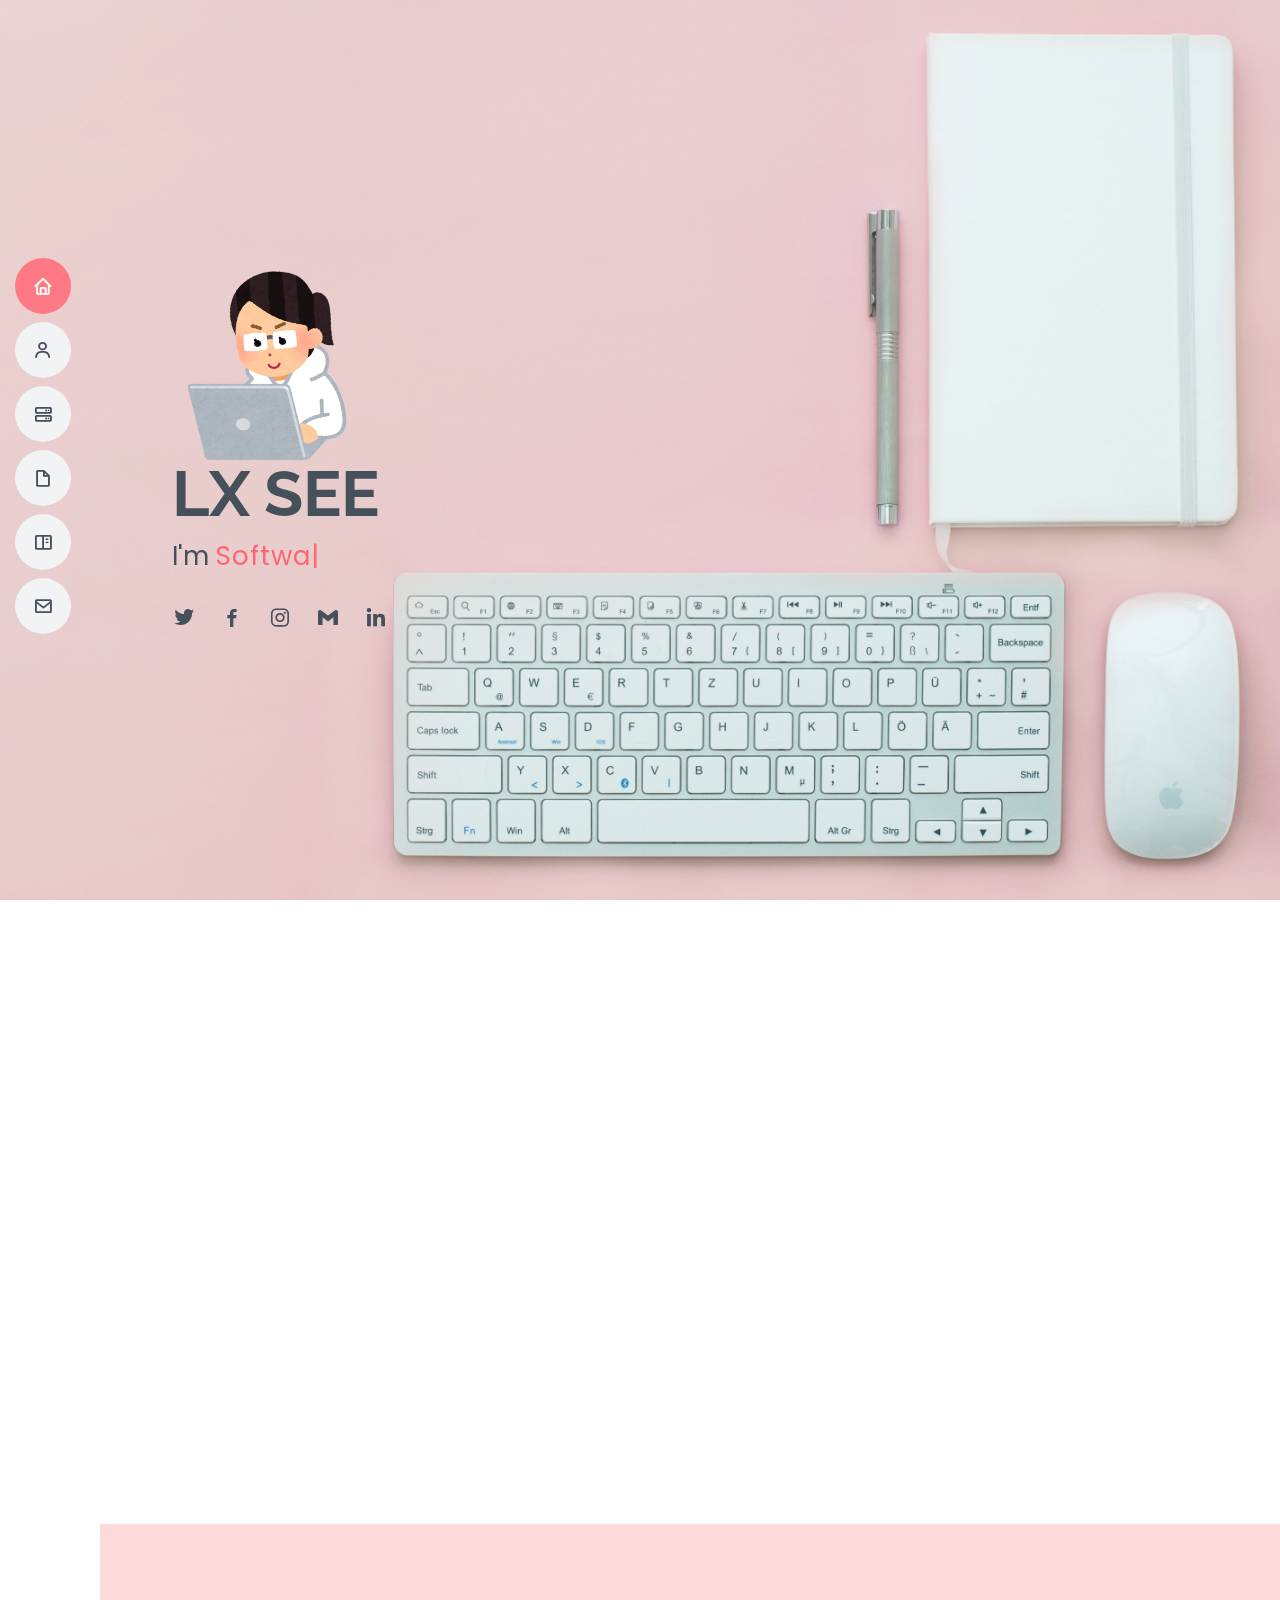
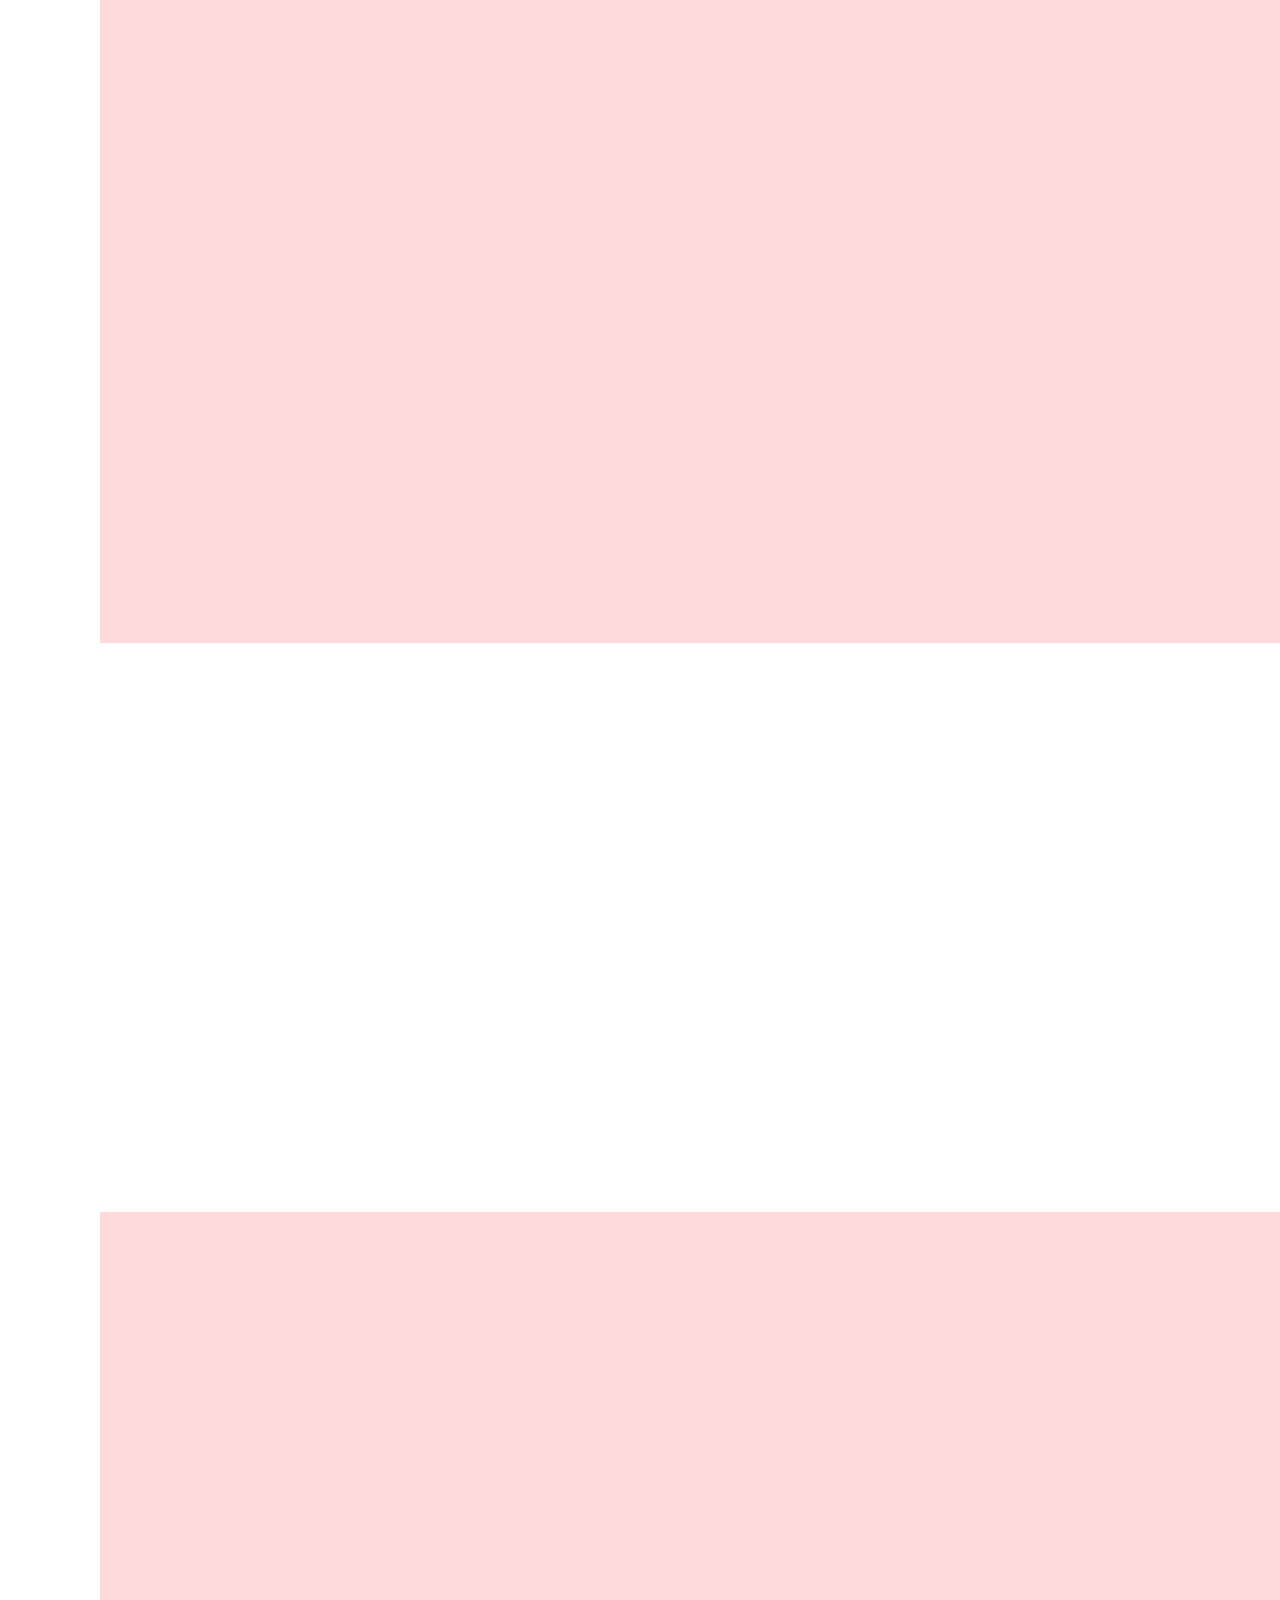
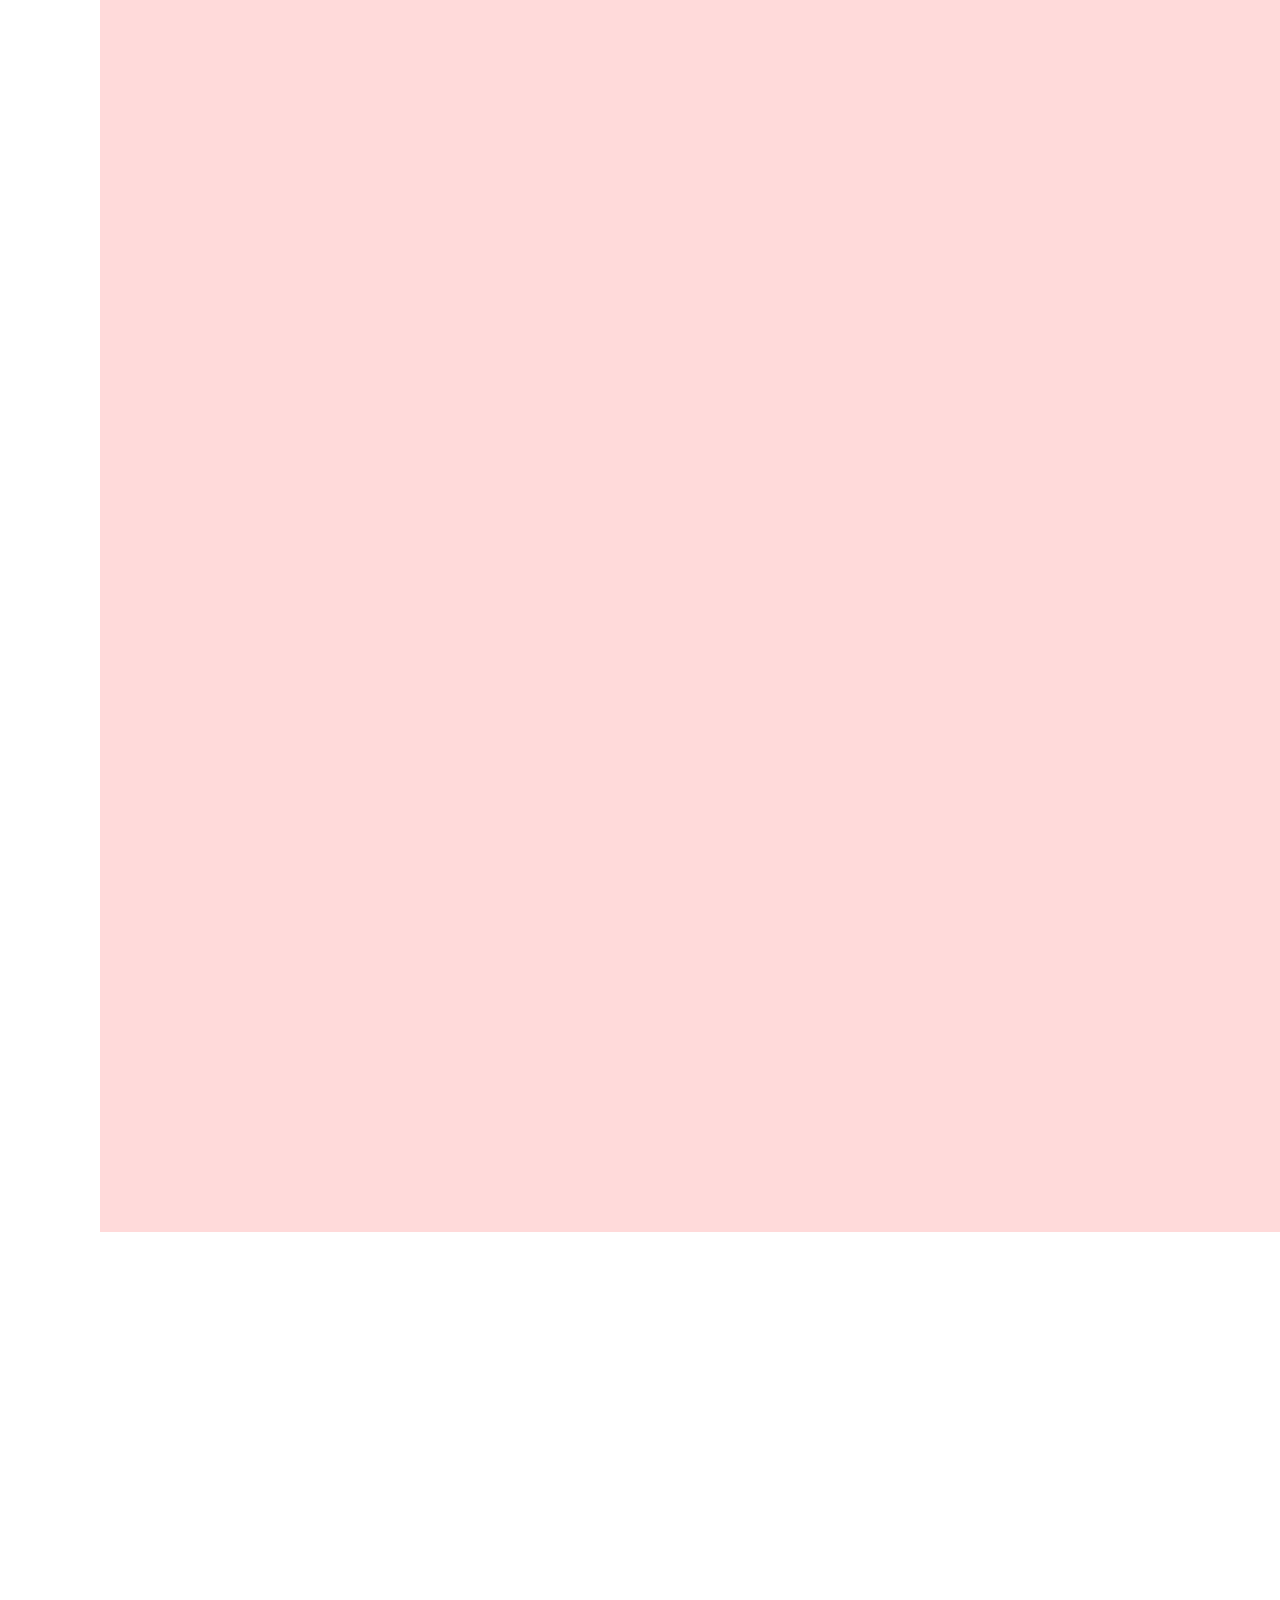
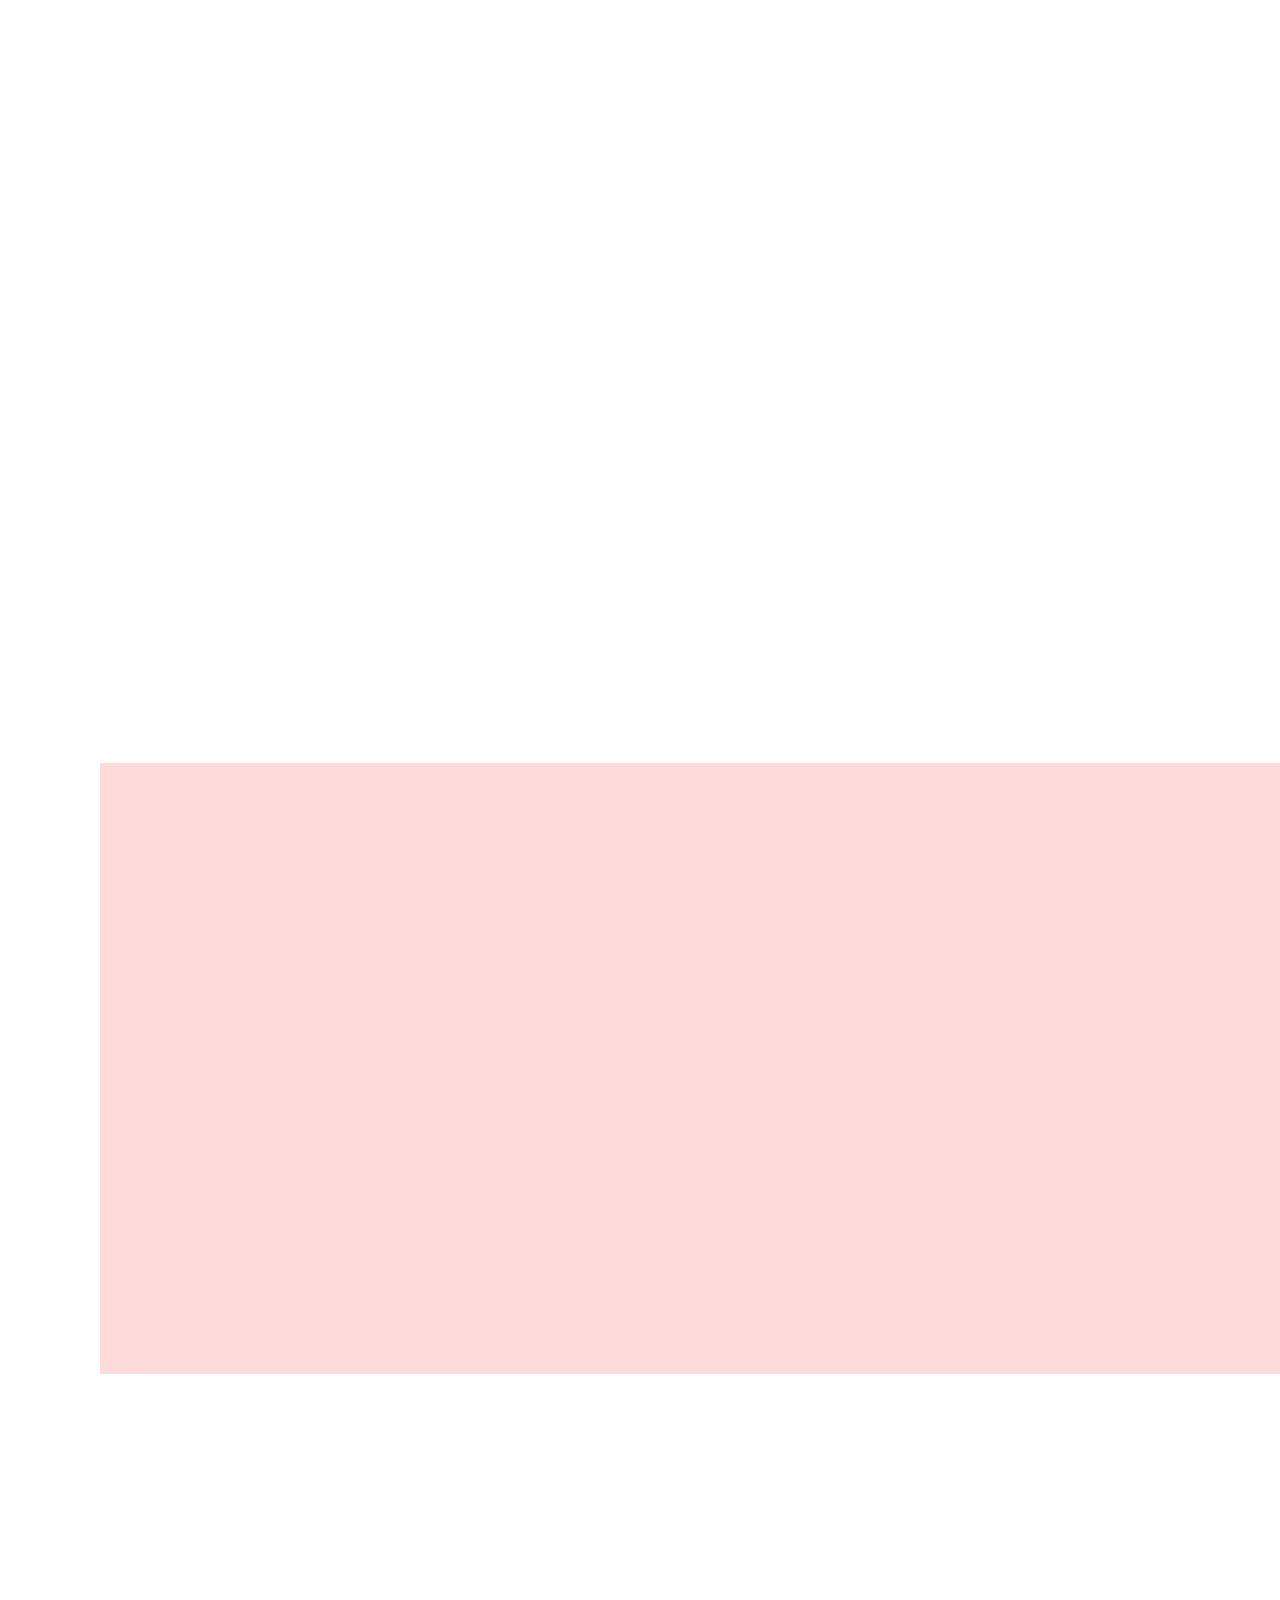
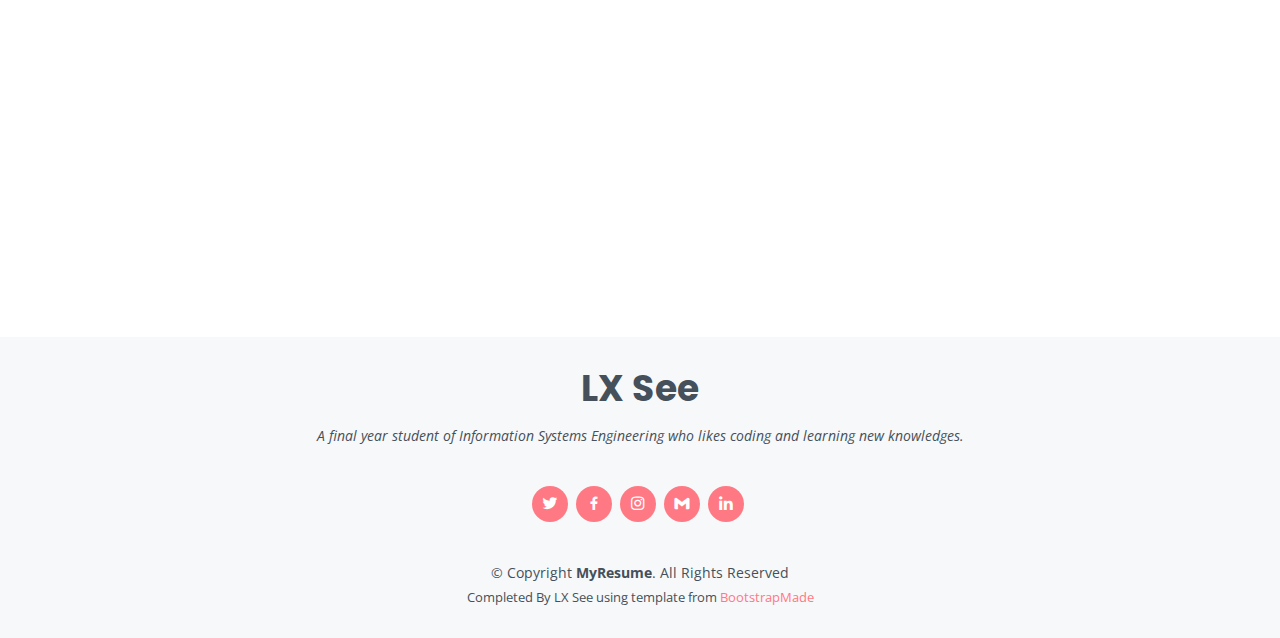
<file: index.html>
<!DOCTYPE html>
<html lang="en">

<head>
  <meta charset="utf-8">
  <meta content="width=device-width, initial-scale=1.0" name="viewport">

  <title>LX SEE - My Page</title>
  <meta content="" name="description">
  <meta content="" name="keywords">

  <!-- Favicons -->
  <link href="assets/img/favicon.png" rel="icon">
  <link href="assets/img/apple-touch-icon.png" rel="apple-touch-icon">

  <!-- Google Fonts -->
  <link href="https://fonts.googleapis.com/css?family=Open+Sans:300,300i,400,400i,600,600i,700,700i|Raleway:300,300i,400,400i,500,500i,600,600i,700,700i|Poppins:300,300i,400,400i,500,500i,600,600i,700,700i" rel="stylesheet">

  <!-- Vendor CSS Files -->
  <link href="assets/vendor/aos/aos.css" rel="stylesheet">
  <link href="assets/vendor/bootstrap/css/bootstrap.min.css" rel="stylesheet">
  <link href="assets/vendor/bootstrap-icons/bootstrap-icons.css" rel="stylesheet">
  <link href="assets/vendor/boxicons/css/boxicons.min.css" rel="stylesheet">
  <link href="assets/vendor/glightbox/css/glightbox.min.css" rel="stylesheet">
  <link href="assets/vendor/swiper/swiper-bundle.min.css" rel="stylesheet">

  <!-- Template Main CSS File -->
  <link href="assets/css/style.css" rel="stylesheet">
  <!-- <link href="assets/css/falling.css" rel="stylesheet"> -->

  <!-- =======================================================
  * Template Name: MyResume - v4.9.2
  * Template URL: https://bootstrapmade.com/free-html-bootstrap-template-my-resume/
  * Author: BootstrapMade.com
  * License: https://bootstrapmade.com/license/
  ======================================================== -->
</head>

<body>

  <!-- ======= Mobile nav toggle button ======= -->
  <!-- <button type="button" class="mobile-nav-toggle d-xl-none"><i class="bi bi-list mobile-nav-toggle"></i></button> -->
  <i class="bi bi-list mobile-nav-toggle d-lg-none"></i>
  <!-- ======= Header ======= -->
  <header id="header" class="d-flex flex-column justify-content-center">

    <nav id="navbar" class="navbar nav-menu">
      <ul>
        <li><a href="#hero" class="nav-link scrollto active"><i class="bx bx-home"></i> <span>Home</span></a></li>
        <li><a href="#about" class="nav-link scrollto"><i class="bx bx-user"></i> <span>About</span></a></li>
        <li><a href="#services" class="nav-link scrollto"><i class="bx bx-server"></i> <span>Courses</span></a></li>
        <li><a href="#resume" class="nav-link scrollto"><i class="bx bx-file-blank"></i> <span>Resume</span></a></li>
        <li><a href="#portfolio" class="nav-link scrollto"><i class="bx bx-book-content"></i> <span>Portfolio</span></a></li>
        <li><a href="#contact" class="nav-link scrollto"><i class="bx bx-envelope"></i> <span>Contact</span></a></li>
      </ul>
    </nav><!-- .nav-menu -->

  </header><!-- End Header -->

  <!-- ======= Hero Section ======= -->
  <section id="hero" class="d-flex flex-column justify-content-center">
    <div class="container" data-aos="zoom-in" data-aos-delay="100">
      <img id="firstImg" src="assets/img/homepage/programming_girl.png" class="img-fluid" alt="programming_girl">
      <h1>LX SEE</h1>
      <p>I'm <span class="typed" data-typed-items="Software Engineer, Full Stack Developer, RPA Developer, Interested in Data Mining & ML, seeking for internship opportunity in Jan 2023"></span></p>
      <div class="social-links">
        <a href="#" class="twitter"><i class="bx bxl-twitter"></i></a>
        <a href="#" class="facebook"><i class="bx bxl-facebook"></i></a>
        <a href="#" class="instagram"><i class="bx bxl-instagram"></i></a>
        <a href="mailto:lingxuansee1225@1utar.my" class="google-plus"><i class="bx bxl-gmail"></i></a>
        <a href="https://www.linkedin.com/in/lx-see" class="linkedin"><i class="bx bxl-linkedin"></i></a>
      </div>
    </div>
  </section><!-- End Hero -->

  <main id="main">

    <!-- ======= About Section ======= -->
    <section id="about" class="about">
      <div class="container" data-aos="fade-up">

        <div class="section-title">
          <h2>About</h2>
          <p>Hi! I am a Final Year Student pursuing Bachelor degree of Information Systems Engineering in the university and will graduate in June 2023. I am passionate in coding and learning new things related to it! Also, I like to discover new and interesting technologies and frameworks to gain more insight in various aspect of IT industry.</p>
        </div>

        <div class="row">
          <div class="col-lg-4">
            <img src="assets/img/homepage/computer_programming_woman.png" class="img-fluid" alt="">
          </div>
          <div class="col-lg-8 pt-4 pt-lg-0 content">
            <h3>Software Engineer &amp; Web/Mobile App Developer</h3>
            <br/>
            <div class="row">
              <div class="col-lg-6">
                <ul>
                  <li><i class="bi bi-chevron-right"></i> <strong>Birthday:</strong> <span>21 December 2001</span></li>
                  <li><i class="bi bi-chevron-right"></i> <strong>Website:</strong> <span><a href="https://lx-see.github.io">https://lx-see.github.io</a></span></li>
                  <li><i class="bi bi-chevron-right"></i> <strong>Email:</strong> <span>lingxuansee1225@1utar.my</span></li>
                  <li><i class="bi bi-chevron-right"></i> <strong>Country:</strong> <span>Malaysia</span></li>
                </ul>
              </div>
              <div class="col-lg-6">
                <ul>
                  <li><i class="bi bi-chevron-right"></i> <strong>Age:</strong> <span>21</span></li>
                  <li><i class="bi bi-chevron-right"></i> <strong>Degree:</strong> <span>Information Systems Engineering</span></li>
                  <li><i class="bi bi-chevron-right"></i> <strong>Freelance:</strong> <span>Available</span></li>
                </ul>
              </div>
            </div>
            <p>
               I am having strong interest in areas such as Data Mining | Web·Mobile App Development | RPA & Automation | AI & ML and wish to gain more knowledge and experience in these areas. I am also seeking for internship opportunity related to related position in Jan 2023.           
            </p>
          </div>
        </div>

      </div>
    </section><!-- End About Section -->

    <!-- ======= Facts Section ======= -->
    <section id="facts" class="facts">
      <div class="container" data-aos="fade-up">

        <div class="section-title">
          <h2>Facts</h2>
          <p><b>Here are some more introduction & facts about me!</b></p>
          <br/>
          <p>I like learning new knowledge, skills, and language by watching video / stream. For example, I often watch English / Japanese streamer who streamed on YouTube and learn a lot of vocabularies & tones used in the stream!</p>
        </div>

        <div class="row">

          <div class="col-lg-3 col-md-6">
            <div class="count-box">
              <i class="bi bi-emoji-smile"></i>
              <span data-purecounter-start="0" data-purecounter-end="5" data-purecounter-duration="1" class="purecounter"></span>
              <p><b>Languages</b></p>
              <br/>
              <p>English</p>
              <p>Chinese (Mandarin)</p>
              <p>Cantonese</p>
              <p>Japanese</p>
              <p>Malay</p>
            </div>
          </div>

          <div class="col-lg-3 col-md-6 mt-5 mt-md-0">
            <div class="count-box">
              <i class="bi bi-journal-richtext"></i>
              <span data-purecounter-start="0" data-purecounter-end="7" data-purecounter-duration="1" class="purecounter"></span>
              <p><b>Hobbies</b></p>
              <br/>
              <p>Coding</p>
              <p>Watching Video / Stream</p>
              <p>Writing Novel / Story</p>
              <p>Learning Drawing / Designing Skills</p>
              <p>Doing Yoga</p>
              <p>Singing</p>
              <p>Playing Games</p>
            </div>
          </div>

          <div class="col-lg-3 col-md-6 mt-5 mt-lg-0">
            <div class="count-box">
              <i class="bi bi-headset"></i>
              <span data-purecounter-start="0" data-purecounter-end="33" data-purecounter-duration="1" class="purecounter"></span>
              <p><b>Projects</b></p>
              <br/>
              <p>** Estimate Number **</p>
              <p>Including all projects undergoing / have done in the uni's assignment!</p>
            </div>
          </div>

          <div class="col-lg-3 col-md-6 mt-5 mt-lg-0">
            <div class="count-box">
              <i class="bi bi-award"></i>
              <span data-purecounter-start="0" data-purecounter-end="25" data-purecounter-duration="1" class="purecounter"></span>
              <p><b>Awards</b></p>
              <br/>
              <p>** Estimate Number **</p>
              <p>Certifications / Badge in Alibaba CLoud ACA / AWS Cloud Foundation</p>           
              <p>Certification of Google Analytics for Beginners</p> 
              <p>School Awards including Novel Writing Competition / Debate Competition / Calligraphy / etc</p> 
            </div>
          </div>

        </div>

      </div>
    </section><!-- End Facts Section -->

    <!-- ======= Skills Section ======= -->
    <section id="skills" class="skills section-bg">
      <div class="container" data-aos="fade-up">

        <div class="section-title">
          <h2>Skills</h2>
        </div>

        <div class="row skills-content">

          <div class="col-lg-6">

            <div class="progress">
              <span class="skill">HTML <i class="val">100%</i></span>
              <div class="progress-bar-wrap">
                <div class="progress-bar" role="progressbar" aria-valuenow="100" aria-valuemin="0" aria-valuemax="100"></div>
              </div>
            </div>

            <div class="progress">
              <span class="skill">Android Application Development <i class="val">100%</i></span>
              <div class="progress-bar-wrap">
                <div class="progress-bar" role="progressbar" aria-valuenow="100" aria-valuemin="0" aria-valuemax="100"></div>
              </div>
            </div>

            <div class="progress">
              <span class="skill">C/C++ <i class="val">95%</i></span>
              <div class="progress-bar-wrap">
                <div class="progress-bar" role="progressbar" aria-valuenow="95" aria-valuemin="0" aria-valuemax="100"></div>
              </div>
            </div>

            <div class="progress">
              <span class="skill">CSS <i class="val">90%</i></span>
              <div class="progress-bar-wrap">
                <div class="progress-bar" role="progressbar" aria-valuenow="90" aria-valuemin="0" aria-valuemax="100"></div>
              </div>
            </div>

            <div class="progress">
              <span class="skill">JavaScript <i class="val">85%</i></span>
              <div class="progress-bar-wrap">
                <div class="progress-bar" role="progressbar" aria-valuenow="85" aria-valuemin="0" aria-valuemax="100"></div>
              </div>
            </div>

          </div>

          <div class="col-lg-6">

            <div class="progress">
              <span class="skill">Java <i class="val">100%</i></span>
              <div class="progress-bar-wrap">
                <div class="progress-bar" role="progressbar" aria-valuenow="100" aria-valuemin="0" aria-valuemax="100"></div>
              </div>
            </div>

            <div class="progress">
              <span class="skill">MySQL / Oracle <i class="val">100%</i></span>
              <div class="progress-bar-wrap">
                <div class="progress-bar" role="progressbar" aria-valuenow="100" aria-valuemin="0" aria-valuemax="100"></div>
              </div>
            </div>

            <div class="progress">
              <span class="skill">Python <i class="val">90%</i></span>
              <div class="progress-bar-wrap">
                <div class="progress-bar" role="progressbar" aria-valuenow="90" aria-valuemin="0" aria-valuemax="100"></div>
              </div>
            </div>

            <div class="progress">
              <span class="skill">C# <i class="val">75%</i></span>
              <div class="progress-bar-wrap">
                <div class="progress-bar" role="progressbar" aria-valuenow="75" aria-valuemin="0" aria-valuemax="100"></div>
              </div>
            </div>

            <div class="progress">
              <span class="skill">Cloud <i class="val">75%</i></span>
              <div class="progress-bar-wrap">
                <div class="progress-bar" role="progressbar" aria-valuenow="75" aria-valuemin="0" aria-valuemax="100"></div>
              </div>
            </div>

          </div>

          <hr style="color: #ff7984; margin-top: 20px; margin-bottom: 20px;"/>

        </div>

      </div>
    </section><!-- End Skills Section -->

        <!-- ======= Services Section - Courses ======= -->
        <section id="services" class="services">
          <div class="container" data-aos="fade-up">
    
            <div class="section-title">
              <h2>Courses</h2>
            </div>
    
            <div class="row">
    
              <div class="col-lg-4 col-md-6 d-flex align-items-stretch mt-4" data-aos="zoom-in" data-aos-delay="100">
                <div class="icon-box iconbox-blue">
                  <div class="icon">
                    <svg width="100" height="100" viewBox="0 0 600 600" xmlns="http://www.w3.org/2000/svg">
                      <path stroke="none" stroke-width="0" fill="#f5f5f5" d="M300,521.0016835830174C376.1290562159157,517.8887921683347,466.0731472004068,529.7835943286574,510.70327084640275,468.03025145048787C554.3714126377745,407.6079735673963,508.03601936045806,328.9844924480964,491.2728898941984,256.3432110539036C474.5976632858925,184.082847569629,479.9380746630129,96.60480741107993,416.23090153303,58.64404602377083C348.86323505073057,18.502131276798302,261.93793281208167,40.57373210992963,193.5410806939664,78.93577620505333C130.42746243093433,114.334589627462,98.30271207620316,179.96522072025542,76.75703585869454,249.04625023123273C51.97151888228291,328.5150500222984,13.704378332031375,421.85034740162234,66.52175969318436,486.19268352777647C119.04800174914682,550.1803526380478,217.28368757567262,524.383925680826,300,521.0016835830174"></path>
                    </svg>
                    <i class="bx bxl-dribbble"></i>
                  </div>
                  <h4><a href="">Project Management / Grade A+</a></h4>
                  <p>According to the scope and standard of PMP certification. Course scopes including project integration, scope, time, cost, quality, human resource, communication, risk, and procurement management</p>
                </div>
              </div>
    
              <div class="col-lg-4 col-md-6 d-flex align-items-stretch mt-4" data-aos="zoom-in" data-aos-delay="200">
                <div class="icon-box iconbox-orange ">
                  <div class="icon">
                    <svg width="100" height="100" viewBox="0 0 600 600" xmlns="http://www.w3.org/2000/svg">
                      <path stroke="none" stroke-width="0" fill="#f5f5f5" d="M300,582.0697525312426C382.5290701553225,586.8405444964366,449.9789794690241,525.3245884688669,502.5850820975895,461.55621195738473C556.606425686781,396.0723002908107,615.8543463187945,314.28637112970534,586.6730223649479,234.56875336149918C558.9533121215079,158.8439757836574,454.9685369536778,164.00468322053177,381.49747125262974,130.76875717737553C312.15926192815925,99.40240125094834,248.97055460311594,18.661163978235184,179.8680185752513,50.54337015887873C110.5421016452524,82.52863877960104,119.82277516462835,180.83849132639028,109.12597500060166,256.43424936330496C100.08760227029461,320.3096726198365,92.17705696193138,384.0621239912766,124.79988738764834,439.7174275375508C164.83382741302287,508.01625554203684,220.96474134820875,577.5009287672846,300,582.0697525312426"></path>
                    </svg>
                    <i class="bx bx-file"></i>
                  </div>
                  <h4><a href="">Data Mining / Grade A+</a></h4>
                  <p>Including CRISP-DM process, data preprocessing techniques, ML algorithms such as Regression, Emsemble Learning, KNN Classifier, SVM, Naive Bayes Classifier, Association Analysis, Neural Network</p>
                </div>
              </div>

              <div class="col-lg-4 col-md-6 d-flex align-items-stretch mt-4" data-aos="zoom-in" data-aos-delay="300">
                <div class="icon-box iconbox-red">
                  <div class="icon">
                    <svg width="100" height="100" viewBox="0 0 600 600" xmlns="http://www.w3.org/2000/svg">
                      <path stroke="none" stroke-width="0" fill="#f5f5f5" d="M300,532.3542879108572C369.38199826031484,532.3153073249985,429.10787420159085,491.63046689027357,474.5244479745417,439.17860296908856C522.8885846962883,383.3225815378663,569.1668002868075,314.3205725914397,550.7432151929288,242.7694973846089C532.6665558377875,172.5657663291529,456.2379748765914,142.6223662098291,390.3689995646985,112.34683881706744C326.66090330228417,83.06452184765237,258.84405631176094,53.51806209861945,193.32584062364296,78.48882559362697C121.61183558270385,105.82097193414197,62.805066853699245,167.19869350419734,48.57481801355237,242.6138429142374C34.843463184063346,315.3850353017275,76.69343916112496,383.4422959591041,125.22947124332185,439.3748458443577C170.7312796277747,491.8107796887764,230.57421082200815,532.3932930995766,300,532.3542879108572"></path>
                    </svg>
                    <i class="bx bx-slideshow"></i>
                  </div>
                  <h4><a href="">Data Structure / Grade A</a></h4>
                  <p>Learning foundation concepts and structures involving Linked List, Stack, Queue, Recursion, Trees, Graphs, Sorting & Searching in C++ programming language</p>
                </div>
              </div>

              <div class="col-lg-4 col-md-6 d-flex align-items-stretch mt-4" data-aos="zoom-in" data-aos-delay="300">
                <div class="icon-box iconbox-teal">
                  <div class="icon">
                    <svg width="100" height="100" viewBox="0 0 600 600" xmlns="http://www.w3.org/2000/svg">
                      <path stroke="none" stroke-width="0" fill="#f5f5f5" d="M300,566.797414625762C385.7384707136149,576.1784315230908,478.7894351017131,552.8928747891023,531.9192734346935,484.94944893311C584.6109503024035,417.5663521118492,582.489472248146,322.67544863468447,553.9536738515405,242.03673114598146C529.1557734026468,171.96086150256528,465.24506316201064,127.66468636344209,395.9583748389544,100.7403814666027C334.2173773831606,76.7482773500951,269.4350130405921,84.62216499799875,207.1952322260088,107.2889140133804C132.92018162631612,134.33871894543012,41.79353780512637,160.00259165414826,22.644507872594943,236.69541883565114C3.319112789854554,314.0945973066697,72.72355303640163,379.243833228382,124.04198916343866,440.3218312028393C172.9286146004772,498.5055451809895,224.45579914871206,558.5317968840102,300,566.797414625762"></path>
                    </svg>
                    <i class="bx bx-arch"></i>
                  </div>
                  <h4><a href="">Networking / Grade A</a></h4>
                  <p>Course structures including Cisco network building, routing, network security, layered model & protocols, network analysis, IPv4 & IPv6, Linux</p>
                </div>
              </div>

              <div class="col-lg-4 col-md-6 d-flex align-items-stretch mt-4" data-aos="zoom-in" data-aos-delay="300">
                <div class="icon-box iconbox-blue">
                  <div class="icon">
                    <svg width="100" height="100" viewBox="0 0 600 600" xmlns="http://www.w3.org/2000/svg">
                      <path stroke="none" stroke-width="0" fill="#f5f5f5" d="M300,503.46388370962813C374.79870501325706,506.71871716319447,464.8034551963731,527.1746412648533,510.4981551193396,467.86667711651364C555.9287308511215,408.9015244558933,512.6030010748507,327.5744911775523,490.211057578863,256.5855673507754C471.097692560561,195.9906835881958,447.69079081568157,138.11976852964426,395.19560036434837,102.3242989838813C329.3053358748298,57.3949838291264,248.02791733380457,8.279543830951368,175.87071277845988,42.242879143198664C103.41431057327972,76.34704239035025,93.79494320519305,170.9812938413882,81.28167332365135,250.07896920659033C70.17666984294237,320.27484674793965,64.84698225790005,396.69656628748305,111.28512138212992,450.4950937839243C156.20124167950087,502.5303643271138,231.32542653798444,500.4755392045468,300,503.46388370962813"></path>
                    </svg>
                    <i class="bx bx-shield-minus"></i>
                  </div>
                  <h4><a href="">Cybersecurity / Grade A</a></h4>
                  <p>Developing knowledge about cryptography concept, authentication techniques, malware analysis, computer forensic, blockchain technology and application</p>
                </div>
              </div>

              <div class="col-lg-4 col-md-6 d-flex align-items-stretch mt-4" data-aos="zoom-in" data-aos-delay="300">
                <div class="icon-box iconbox-orange">
                  <div class="icon">
                    <svg width="100" height="100" viewBox="0 0 600 600" xmlns="http://www.w3.org/2000/svg">
                      <path stroke="none" stroke-width="0" fill="#f5f5f5" d="M300,521.0016835830174C376.1290562159157,517.8887921683347,466.0731472004068,529.7835943286574,510.70327084640275,468.03025145048787C554.3714126377745,407.6079735673963,508.03601936045806,328.9844924480964,491.2728898941984,256.3432110539036C474.5976632858925,184.082847569629,479.9380746630129,96.60480741107993,416.23090153303,58.64404602377083C348.86323505073057,18.502131276798302,261.93793281208167,40.57373210992963,193.5410806939664,78.93577620505333C130.42746243093433,114.334589627462,98.30271207620316,179.96522072025542,76.75703585869454,249.04625023123273C51.97151888228291,328.5150500222984,13.704378332031375,421.85034740162234,66.52175969318436,486.19268352777647C119.04800174914682,550.1803526380478,217.28368757567262,524.383925680826,300,521.0016835830174"></path>
                    </svg>
                    <i class="bx bx-cog"></i>
                  </div>
                  <h4><a href="">Operating System / Grade A</a></h4>
                  <p>Learning Linux & Shell languages, discovering computer architectures, thread, SMP, micro-kernel, concurrency, task scheduling, computer memory / IO / File management, paging & segmentation</p>
                </div>
              </div>

              <div class="col-lg-4 col-md-6 d-flex align-items-stretch mt-4" data-aos="zoom-in" data-aos-delay="300">
                <div class="icon-box iconbox-pink">
                  <div class="icon">
                    <svg width="100" height="100" viewBox="0 0 600 600" xmlns="http://www.w3.org/2000/svg">
                      <path stroke="none" stroke-width="0" fill="#f5f5f5" d="M300,582.0697525312426C382.5290701553225,586.8405444964366,449.9789794690241,525.3245884688669,502.5850820975895,461.55621195738473C556.606425686781,396.0723002908107,615.8543463187945,314.28637112970534,586.6730223649479,234.56875336149918C558.9533121215079,158.8439757836574,454.9685369536778,164.00468322053177,381.49747125262974,130.76875717737553C312.15926192815925,99.40240125094834,248.97055460311594,18.661163978235184,179.8680185752513,50.54337015887873C110.5421016452524,82.52863877960104,119.82277516462835,180.83849132639028,109.12597500060166,256.43424936330496C100.08760227029461,320.3096726198365,92.17705696193138,384.0621239912766,124.79988738764834,439.7174275375508C164.83382741302287,508.01625554203684,220.96474134820875,577.5009287672846,300,582.0697525312426"></path>
                    </svg>
                    <i class="bx bx-building-house"></i>
                  </div>
                  <h4><a href="">Introduction To Computer Organization and Architecture / Grade A</a></h4>
                  <p>Recognizing number system, boolean algebra, computer processor & memory, and conducting MIPS programming to develop assembly program</p>
                </div>
              </div>
    
              <div class="col-lg-4 col-md-6 d-flex align-items-stretch mt-4" data-aos="zoom-in" data-aos-delay="200">
                <div class="icon-box iconbox-teal">
                  <div class="icon">
                    <svg width="100" height="100" viewBox="0 0 600 600" xmlns="http://www.w3.org/2000/svg">
                      <path stroke="none" stroke-width="0" fill="#f5f5f5" d="M300,541.5067337569781C382.14930387511276,545.0595476570109,479.8736841581634,548.3450877840088,526.4010558755058,480.5488172755941C571.5218469581645,414.80211281144784,517.5187510058486,332.0715597781072,496.52539010469104,255.14436215662573C477.37192572678356,184.95920475031193,473.57363656557914,105.61284051026155,413.0603344069578,65.22779650032875C343.27470386102294,18.654635553484475,251.2091493199835,5.337323636656869,175.0934190732945,40.62881213300186C97.87086631185822,76.43348514350839,51.98124368387456,156.15599469081315,36.44837278890362,239.84606092416172C21.716077023791087,319.22268207091537,43.775223500013084,401.1760424656574,96.891909868211,461.97329694683043C147.22146801428983,519.5804099606455,223.5754009179313,538.201503339737,300,541.5067337569781"></path>
                    </svg>
                    <i class="bx bx-tachometer"></i>
                  </div>
                  <h4><a href="">Digital Entrepreneurship / Grade A-</a></h4>
                  <p>Conducting online business / store in an organization containing total of 5 members, performing financial analysis, writing business proposals and post-mortem report</p>
                </div>
              </div>
    
              <div class="col-lg-4 col-md-6 d-flex align-items-stretch mt-4" data-aos="zoom-in" data-aos-delay="100">
                <div class="icon-box iconbox-yellow">
                  <div class="icon">
                    <svg width="100" height="100" viewBox="0 0 600 600" xmlns="http://www.w3.org/2000/svg">
                      <path stroke="none" stroke-width="0" fill="#f5f5f5" d="M300,503.46388370962813C374.79870501325706,506.71871716319447,464.8034551963731,527.1746412648533,510.4981551193396,467.86667711651364C555.9287308511215,408.9015244558933,512.6030010748507,327.5744911775523,490.211057578863,256.5855673507754C471.097692560561,195.9906835881958,447.69079081568157,138.11976852964426,395.19560036434837,102.3242989838813C329.3053358748298,57.3949838291264,248.02791733380457,8.279543830951368,175.87071277845988,42.242879143198664C103.41431057327972,76.34704239035025,93.79494320519305,170.9812938413882,81.28167332365135,250.07896920659033C70.17666984294237,320.27484674793965,64.84698225790005,396.69656628748305,111.28512138212992,450.4950937839243C156.20124167950087,502.5303643271138,231.32542653798444,500.4755392045468,300,503.46388370962813"></path>
                    </svg>
                    <i class="bx bx-layer"></i>
                  </div>
                  <h4><a href="">Software Engineering Principles / Grade A-</a></h4>
                  <p>Learning software engineering principles and agile software development / project management, design and architectural patterns, CBSE, software reuse, testing, evolution, and configuration management</p>
                </div>
              </div>
            </div>
    
          </div>
        </section><!-- End Services Section -->

    <!-- ======= Resume Section ======= -->
    <section id="resume" class="resume">
      <div class="container" data-aos="fade-up">

        <div class="section-title">
          <h2>Curriculum Vitae</h2>
        </div>

        <div class="row">
          <div class="col-lg-6">
            <h3 class="resume-title">Summary</h3>
            <div class="resume-item pb-0">
              <h4>LX See</h4>
              <p><em>Innovative and deadline-driven Graphic Designer with 3+ years of experience designing and developing user-centered digital/print marketing material from initial concept to final, polished deliverable.</em></p>
              <ul>
                <li>Perak, Malaysia</li>
                <li><a href="https://www.linkedin.com/in/lx-see" class="linkedin">Linkedin Profile</a></li>
                <li>lingxuansee1225@1utar.my</li>
              </ul>
            </div>

            <h3 class="resume-title">Education</h3>
            <div class="resume-item">
              <h4>Bachelor of Information Systems (Honours) Information Systems Engineering</h4>
              <h5>2020 - 2023</h5>
              <p><em>Universiti Tunku Abdul Rahman, Kampar, Perak</em></p>
              <p>CGPA: 3.83/4.0 | Courses including Data Structure, Data Mining, IT Project Management, Software Engineering, Object-Oriented System Analysis & Design</p>
            </div>
            <div class="resume-item">
              <h4>Foundation In Science (S Stream)</h4>
              <h5>2019 - 2020</h5>
              <p><em>Universiti Tunku Abdul Rahman, Kampar, Perak</em></p>
              <p>CGPA: 3.48/4.0 | Courses including Programming Practices, Programming Concepts, Physics I & II, Mathematics I-III, Effective Communication Skills</p>
            </div>

            <h3 class="resume-title">Certification</h3>
            <div class="resume-item">
              <h4>Alibaba Cloud Certification</h4>
              <h5>Sep 2022 - Sep 2024</h5>
              <p>Alibaba Cloud Associate Cloud Computing (ACA Certification)</p>
            </div>
            <div class="resume-item">
              <h4>AWS Academy Graduate</h4>
              <h5>July 2022 - No Expiration Date</h5>
              <p>AWS Academy Graduate – AWS Academy Cloud Foundations</p>
            </div>
            <div class="resume-item">
              <h4>Google Analytics Academy</h4>
              <h5>May 2022 - May 2025</h5>
              <p>Google Analytics for Beginners Certificate of Completion</p>
            </div>

            <h3 class="resume-title">Languages</h3>
            <div class="resume-item">
              <h4>English (Working Proficiency)</h4>
              <p>Listening: 8/10 | Writing: 7/10 | Speaking: 7/10</p>
            </div>
            <div class="resume-item">
              <h4>Japanese (Working Proficiency)</h4>
              <p>Listening: 8/10 | Writing: 7/10 | Speaking: 8/10</p>
            </div>
            <div class="resume-item">
              <h4>Chinese / Mandarin (Native Proficiency)</h4>
              <p>Listening: 10/10 | Writing: 10/10 | Speaking: 10/10</p>
            </div>
            <div class="resume-item">
              <h4>Cantonese (Native Proficiency)</h4>
              <p>Listening: 10/10 | Writing: 8/10 | Speaking: 10/10</p>
            </div>
            <div class="resume-item">
              <h4>Malay (Elementary Proficiency)</h4>
              <p>Listening: 5/10 | Writing: 6/10 | Speaking: 4/10</p>
            </div>

          </div>
          <div class="col-lg-6">
            <h3 class="resume-title">Projects</h3>
            <div class="resume-item">
              <h4>Digital Assistant For Workspace Apps | Grade: 4.0/4.0</h4>
              <h5>Oct 2021 - Sep 2022</h5>
              <p><em>Course: Final Year Project / Solo Project</em></p>
              <ul>
                <li>Work independently with the design, development, and implementation of the application along with advices and consults from the supervisor</li>
                <li>Implemented a digital assistant to reduce user’s steps required in workspace app of MS Teams, automate repetitive tasks, and provide advisory on steps</li>
                <li>Designed the system by using technologies of RPA, Python, JavaScript, Google Apps Script</li>
                <li>Conducted testings and evaluations on the project developed</li>
              </ul>
            </div>
            <div class="resume-item">
              <h4>SpaceX Rocket Classification Model | Grade: 4.0/4.0</h4>
              <h5>Feb 2022 - Apr 2022</h5>
              <p><em>Course: Data Mining Techniques / 5 Members Team</em></p>
              <ul>
                <li>Built a ML-based classification model to predict the ability of SpaceX rocket to load successfully</li>
                <li>Applied data mining techniques based on CRISP-DM methodology to implement the model by using sklearn libraries in Python language</li>
                <li>Performed data analysis, data visualization, and data preprocessing steps to the categorical data</li>
                <li>Created model presentations and reports for respective lecturer</li>
              </ul>
            </div>
            <div class="resume-item">
              <h4>Aviation Management System | Grade: 4.0/4.0</h4>
              <h5>Oct 2021 - Sep 2022</h5>
              <p><em>Course: Mini Project / 5 Members Team</em></p>
              <ul>
                <li>Lead in the design, development, and implementation of the full-stack web application architecture, user interface, and deployment methods</li>
                <li>Delegate tasks to the 4 members of the project team and provide counsel on all aspects of the project</li>
                <li>Built the Java based web application in three-layer architecture by using SSM Framework, Spring and Spring Boot</li>
                <li>Designed and implemented related data models, built model relationship, and performed data query by using MySQL database</li>
              </ul>
            </div>
            <div class="resume-item">
              <h4>Other Projects | Grade: 3.67~4.0/4.0</h4>
              <h5>May 2020 - Present</h5>
              <p><em>Including development of Android App, AI model, cloud-based solution based on AWS services architecture, etc</em></p>
              <ul>
                <li>Android Application Development: Password Manager·Food Bank Application</li>
                <li>AWS Cloud-Based Application: Built a IoT-based smart fish farming system on AWS cloud platform</li>
                <li>AI Model: Built a classification model based on sample marketing data given with features X1~X16 and output vector Y</li>
                <li>Related assignments: Data Structure/Development involved Linked list & Tree structure; Static Web Project/Wedding planner; Cryptography & Networking model built</li>
              </ul>
            </div>
          </div>
        </div>

      </div>
    </section><!-- End Resume Section -->

    <!-- ======= Portfolio Section ======= -->
    <section id="portfolio" class="portfolio section-bg">
      <div class="container" data-aos="fade-up">

        <div class="section-title">
          <h2>Portfolio</h2>
          <p>Here are the projects I've conducted and uploaded to my GitHub profile. Will be updated time by time!</p>
        </div>

        <div class="row">
          <div class="col-lg-12 d-flex justify-content-center" data-aos="fade-up" data-aos-delay="100">
            <ul id="portfolio-flters">
              <li data-filter="*" class="filter-active">All</li>
              <li data-filter=".filter-app">App</li>
              <li data-filter=".filter-cloud">Cloud</li>
              <li data-filter=".filter-model">Model</li>
              <li data-filter=".filter-web">Web</li>
            </ul>
          </div>
        </div>

        <div class="row portfolio-container" data-aos="fade-up" data-aos-delay="200">

          <div class="col-lg-4 col-md-6 portfolio-item filter-app">
            <div class="portfolio-wrap">
              <img src="assets/img/portfolio/pswd-manager-2.png" class="img-fluid" alt="">
              <div class="portfolio-info">
                <h4>Password Manager</h4>
                <p>Android App | Developing</p>
                <div class="portfolio-links">
                  <a href="assets/img/portfolio/pswd-manager-2.png" data-gallery="portfolioGallery" class="portfolio-lightbox" title="Password Manager"><i class="bx bx-plus"></i></a>
                  <a href="portfolio-details-pswd-manager.html" class="portfolio-details-lightbox" data-glightbox="type: external" title="Portfolio Details"><i class="bx bx-link"></i></a>
                </div>
              </div>
            </div>
          </div>

          <div class="col-lg-4 col-md-6 portfolio-item filter-web">
            <div class="portfolio-wrap">
              <img src="assets/img/portfolio/aviation-1.png" class="img-fluid" alt="">
              <div class="portfolio-info">
                <h4>Aviation Management System</h4>
                <p>Dynamic Web Project | Completed</p>
                <div class="portfolio-links">
                  <a href="assets/img/portfolio/aviation-1.png" data-gallery="portfolioGallery" class="portfolio-lightbox" title="Aviation Management System"><i class="bx bx-plus"></i></a>
                  <a href="portfolio-details-aviation.html" class="portfolio-details-lightbox" data-glightbox="type: external" title="Portfolio Details"><i class="bx bx-link"></i></a>
                </div>
              </div>
            </div>
          </div>

          <div class="col-lg-4 col-md-6 portfolio-item filter-app">
            <div class="portfolio-wrap">
              <img src="assets/img/portfolio/ifoodbank-1.png" class="img-fluid" alt="">
              <div class="portfolio-info">
                <h4>iFoodBank Mobile App</h4>
                <p>Android App | Developing</p>
                <div class="portfolio-links">
                  <a href="assets/img/portfolio/ifoodbank-1.png" data-gallery="portfolioGallery" class="portfolio-lightbox" title="iFoodBank Mobile App"><i class="bx bx-plus"></i></a>
                  <a href="portfolio-details-ifoodbank.html" class="portfolio-details-lightbox" data-glightbox="type: external" title="Portfolio Details"><i class="bx bx-link"></i></a>
                </div>
              </div>
            </div>
          </div>

          <div class="col-lg-4 col-md-6 portfolio-item filter-model">
            <div class="portfolio-wrap">
              <img src="assets/img/portfolio/spacex-4.png" class="img-fluid" alt="">
              <div class="portfolio-info">
                <h4>SpaceX Rocket Classification Model</h4>
                <p>ML Model | Completed</p>
                <div class="portfolio-links">
                  <a href="assets/img/portfolio/spacex-4.png" data-gallery="portfolioGallery" class="portfolio-lightbox" title="SpaceX Rocket Classification Model"><i class="bx bx-plus"></i></a>
                  <a href="portfolio-details-spacex.html" class="portfolio-details-lightbox" data-glightbox="type: external" title="Portfolio Details"><i class="bx bx-link"></i></a>
                </div>
              </div>
            </div>
          </div>

          <!-- <div class="col-lg-4 col-md-6 portfolio-item filter-app">
            <div class="portfolio-wrap">
              <img src="assets/img/portfolio/portfolio-3.jpg" class="img-fluid" alt="">
              <div class="portfolio-info">
                <h4>App 2</h4>
                <p>App</p>
                <div class="portfolio-links">
                  <a href="assets/img/portfolio/portfolio-3.jpg" data-gallery="portfolioGallery" class="portfolio-lightbox" title="App 2"><i class="bx bx-plus"></i></a>
                  <a href="portfolio-details.html" class="portfolio-details-lightbox" data-glightbox="type: external" title="Portfolio Details"><i class="bx bx-link"></i></a>
                </div>
              </div>
            </div>
          </div>

          <div class="col-lg-4 col-md-6 portfolio-item filter-card">
            <div class="portfolio-wrap">
              <img src="assets/img/portfolio/portfolio-4.jpg" class="img-fluid" alt="">
              <div class="portfolio-info">
                <h4>Card 2</h4>
                <p>Card</p>
                <div class="portfolio-links">
                  <a href="assets/img/portfolio/portfolio-4.jpg" data-gallery="portfolioGallery" class="portfolio-lightbox" title="Card 2"><i class="bx bx-plus"></i></a>
                  <a href="portfolio-details.html" class="portfolio-details-lightbox" data-glightbox="type: external" title="Portfolio Details"><i class="bx bx-link"></i></a>
                </div>
              </div>
            </div>
          </div>

          <div class="col-lg-4 col-md-6 portfolio-item filter-web">
            <div class="portfolio-wrap">
              <img src="assets/img/portfolio/portfolio-5.jpg" class="img-fluid" alt="">
              <div class="portfolio-info">
                <h4>Web 2</h4>
                <p>Web</p>
                <div class="portfolio-links">
                  <a href="assets/img/portfolio/portfolio-5.jpg" data-gallery="portfolioGallery" class="portfolio-lightbox" title="Web 2"><i class="bx bx-plus"></i></a>
                  <a href="portfolio-details.html" class="portfolio-details-lightbox" data-glightbox="type: external" title="Portfolio Details"><i class="bx bx-link"></i></a>
                </div>
              </div>
            </div>
          </div>

          <div class="col-lg-4 col-md-6 portfolio-item filter-app">
            <div class="portfolio-wrap">
              <img src="assets/img/portfolio/portfolio-6.jpg" class="img-fluid" alt="">
              <div class="portfolio-info">
                <h4>App 3</h4>
                <p>App</p>
                <div class="portfolio-links">
                  <a href="assets/img/portfolio/portfolio-6.jpg" data-gallery="portfolioGallery" class="portfolio-lightbox" title="App 3"><i class="bx bx-plus"></i></a>
                  <a href="portfolio-details.html" class="portfolio-details-lightbox" data-glightbox="type: external" title="Portfolio Details"><i class="bx bx-link"></i></a>
                </div>
              </div>
            </div>
          </div>

          <div class="col-lg-4 col-md-6 portfolio-item filter-card">
            <div class="portfolio-wrap">
              <img src="assets/img/portfolio/portfolio-7.jpg" class="img-fluid" alt="">
              <div class="portfolio-info">
                <h4>Card 1</h4>
                <p>Card</p>
                <div class="portfolio-links">
                  <a href="assets/img/portfolio/portfolio-7.jpg" data-gallery="portfolioGallery" class="portfolio-lightbox" title="Card 1"><i class="bx bx-plus"></i></a>
                  <a href="portfolio-details.html" class="portfolio-details-lightbox" data-glightbox="type: external" title="Portfolio Details"><i class="bx bx-link"></i></a>
                </div>
              </div>
            </div>
          </div>

          <div class="col-lg-4 col-md-6 portfolio-item filter-card">
            <div class="portfolio-wrap">
              <img src="assets/img/portfolio/portfolio-8.jpg" class="img-fluid" alt="">
              <div class="portfolio-info">
                <h4>Card 3</h4>
                <p>Card</p>
                <div class="portfolio-links">
                  <a href="assets/img/portfolio/portfolio-8.jpg" data-gallery="portfolioGallery" class="portfolio-lightbox" title="Card 3"><i class="bx bx-plus"></i></a>
                  <a href="portfolio-details.html" class="portfolio-details-lightbox" data-glightbox="type: external" title="Portfolio Details"><i class="bx bx-link"></i></a>
                </div>
              </div>
            </div>
          </div>

          <div class="col-lg-4 col-md-6 portfolio-item filter-web">
            <div class="portfolio-wrap">
              <img src="assets/img/portfolio/portfolio-9.jpg" class="img-fluid" alt="">
              <div class="portfolio-info">
                <h4>Web 3</h4>
                <p>Web</p>
                <div class="portfolio-links">
                  <a href="assets/img/portfolio/portfolio-9.jpg" data-gallery="portfolioGallery" class="portfolio-lightbox" title="Web 3"><i class="bx bx-plus"></i></a>
                  <a href="portfolio-details.html" class="portfolio-details-lightbox" data-glightbox="type: external" title="Portfolio Details"><i class="bx bx-link"></i></a>
                </div>
              </div>
            </div>
          </div> -->

        </div>

      </div>
    </section><!-- End Portfolio Section -->

    <!-- ======= Testimonials Section ======= -->
    <section id="testimonials" class="testimonials section-bg">
      <div class="container" data-aos="fade-up">

        <div class="section-title">
          <h2>My Characteristics</h2>
        </div>

        <div class="testimonials-slider swiper" data-aos="fade-up" data-aos-delay="100">
          <div class="swiper-wrapper">

            <div class="swiper-slide">
              <div class="testimonial-item">
                <img src="assets/img/testimonials/1_ahiruguchi_woman.png" class="testimonial-img" alt="">
                <h3>Personality</h3>
                <h4>Ambivert | MBTI Test Result: ENTP</h4>
                <p>
                  <i class="bx bxs-quote-alt-left quote-icon-left"></i>
                  I am an ambivert, which means I am both an introvert and an extrovert which can easily adapt to different environment and working styles. 
                  I am an ENTP, which means I am a person who is very curious and loves to learn new things. 
                  I am also a person who is very creative and loves to think outside the box. 
                  I am also a person who is very logical and loves to solve problems.
                  <i class="bx bxs-quote-alt-right quote-icon-right"></i>
                </p>
              </div>
            </div><!-- End testimonial item -->

            <div class="swiper-slide">
              <div class="testimonial-item">
                <img src="assets/img/testimonials/2_happy_schoolgirl.png" class="testimonial-img" alt="">
                <h3>Character</h3>
                <h4>Passionate | Inquisitive | Motivated</h4>
                <p>
                  <i class="bx bxs-quote-alt-left quote-icon-left"></i>
                  I am a passionate person who loves to enjoy my work and thing that I am currently interested in. 
                  I am also a person who is very inquisitive and loves to explore new knowledges and technologies. 
                  I am also a person who is very motivated and loves to challenge myself.
                  <i class="bx bxs-quote-alt-right quote-icon-right"></i>
                </p>
              </div>
            </div><!-- End testimonial item -->

            <div class="swiper-slide">
              <div class="testimonial-item">
                <img src="assets/img/testimonials/3_oishii6_woman.png" class="testimonial-img" alt="">
                <h3>Likes | 好きなモノ</h3>
                <h4>Peaceful World | PINK</h4>
                <p>
                  <i class="bx bxs-quote-alt-left quote-icon-left"></i>
                  - Programming Languages: Python, C# and JS<br/>
                  - Eggplant, sweets and fries<br/>
                  - Cute things カワイイモノ<br/>
                  - Japanese Anime and VTubers<br/>
                  <i class="bx bxs-quote-alt-right quote-icon-right"></i>
                </p>
              </div>
            </div><!-- End testimonial item -->

            <div class="swiper-slide">
              <div class="testimonial-item">
                <img src="assets/img/testimonials/4_angry_fukureru_girl.png" class="testimonial-img" alt="">
                <h3>Dislikes | 苦手なモノ</h3>
                <h4>Veggies & Horror</h4>
                <p>
                  <i class="bx bxs-quote-alt-left quote-icon-left"></i>
                  - Horror Genre<br/>
                  - Reptiles<br/>
                  - Green veggies<br/>
                  <i class="bx bxs-quote-alt-right quote-icon-right"></i>
                </p>
              </div>
            </div><!-- End testimonial item -->

            <div class="swiper-slide">
              <div class="testimonial-item">
                <img src="assets/img/testimonials/5_aisatsu_kodomo_girl.png" class="testimonial-img" alt="">
                <h3>Regards</h3>
                <h4>LX-SEE</h4>
                <p>
                  <i class="bx bxs-quote-alt-left quote-icon-left"></i>
                  よろしくおねがいします！
                  <br/>
                  Wishing you a great day!
                  <i class="bx bxs-quote-alt-right quote-icon-right"></i>
                </p>
              </div>
            </div><!-- End testimonial item -->

          </div>
          <div class="swiper-pagination"></div>
        </div>

      </div>
    </section><!-- End Testimonials Section -->

    <!-- ======= Contact Section ======= -->
    <section id="contact" class="contact">
      <div class="container" data-aos="fade-up">

        <div class="section-title">
          <h2>Contact</h2>
        </div>

        <div class="row mt-1">

          <div class="col-lg-4">
            <div class="info">
              <div class="address">
                <i class="bi bi-geo-alt"></i>
                <h4>Location:</h4>
                <p>
                  Universiti Tunku Abdul Rahman (UTAR)
                  Perak Campus
                  Jalan Universiti, Bandar Barat,31900 Kampar, Perak, Malaysia
                </p>
                
              </div>

              <div class="email">
                <i class="bi bi-envelope"></i>
                <h4>Email:</h4>
                <p>lingxuansee1225@1utar.my</p>
              </div>
              <br/>
              <br/>
              <div class="linkedin">
                <i class="bi bi-linkedin"></i>
                <h4>Linkedin:</h4>
                <p><a href="https://www.linkedin.com/in/lx-see" class="linkedin">Contact me through Linkedin Profile</a></p>
              </div>

            </div>

          </div>

          <div class="col-lg-8 mt-5 mt-lg-0">

            <form action="forms/contact.php" method="post" role="form" class="php-email-form">
              <div class="row">
                <div class="col-md-6 form-group">
                  <input type="text" name="name" class="form-control" id="name" placeholder="Your Name" required>
                </div>
                <div class="col-md-6 form-group mt-3 mt-md-0">
                  <input type="email" class="form-control" name="email" id="email" placeholder="Your Email" required>
                </div>
              </div>
              <div class="form-group mt-3">
                <input type="text" class="form-control" name="subject" id="subject" placeholder="Subject" required>
              </div>
              <div class="form-group mt-3">
                <textarea class="form-control" name="message" rows="5" placeholder="Message" required></textarea>
              </div>
              <div class="my-3">
                <div class="loading">Loading</div>
                <div class="error-message"></div>
                <div class="sent-message">Your message has been sent. Thank you!</div>
              </div>
              <div class="text-center"><button type="submit">Send Message</button></div>
            </form>

          </div>

        </div>

      </div>
    </section><!-- End Contact Section -->

  </main><!-- End #main -->

  <!-- ======= Footer ======= -->
  <footer id="footer">
    <div class="container">
      <h3>LX See</h3>
      <p>A final year student of Information Systems Engineering who likes coding and learning new knowledges.</p>
      <div class="social-links">
        <a href="#" class="twitter"><i class="bx bxl-twitter"></i></a>
        <a href="#" class="facebook"><i class="bx bxl-facebook"></i></a>
        <a href="#" class="instagram"><i class="bx bxl-instagram"></i></a>
        <a href="mailto:lingxuansee1225@1utar.my" class="google-plus"><i class="bx bxl-gmail"></i></a>
        <a href="https://www.linkedin.com/in/lx-see" class="linkedin"><i class="bx bxl-linkedin"></i></a>
      </div>
      <div class="copyright">
        &copy; Copyright <strong><span>MyResume</span></strong>. All Rights Reserved
      </div>
      <div class="credits">
        <!-- All the links in the footer should remain intact. -->
        <!-- You can delete the links only if you purchased the pro version. -->
        <!-- Licensing information: [license-url] -->
        <!-- Purchase the pro version with working PHP/AJAX contact form: https://bootstrapmade.com/free-html-bootstrap-template-my-resume/ -->
        Completed By LX See using template from <a href="https://bootstrapmade.com/">BootstrapMade</a>
      </div>
    </div>
  </footer><!-- End Footer -->

  <div id="preloader"></div>
  <a href="#" class="back-to-top d-flex align-items-center justify-content-center"><i class="bi bi-arrow-up-short"></i></a>

  <!-- Vendor JS Files -->
  <script src="assets/vendor/purecounter/purecounter_vanilla.js"></script>
  <script src="assets/vendor/aos/aos.js"></script>
  <script src="assets/vendor/bootstrap/js/bootstrap.bundle.min.js"></script>
  <script src="assets/vendor/glightbox/js/glightbox.min.js"></script>
  <script src="assets/vendor/isotope-layout/isotope.pkgd.min.js"></script>
  <script src="assets/vendor/swiper/swiper-bundle.min.js"></script>
  <script src="assets/vendor/typed.js/typed.min.js"></script>
  <script src="assets/vendor/waypoints/noframework.waypoints.js"></script>
  <script src="assets/vendor/php-email-form/validate.js"></script>

  <!-- Template Main JS File -->
  <script src="assets/js/main.js"></script>

</body>

</html>
</file>
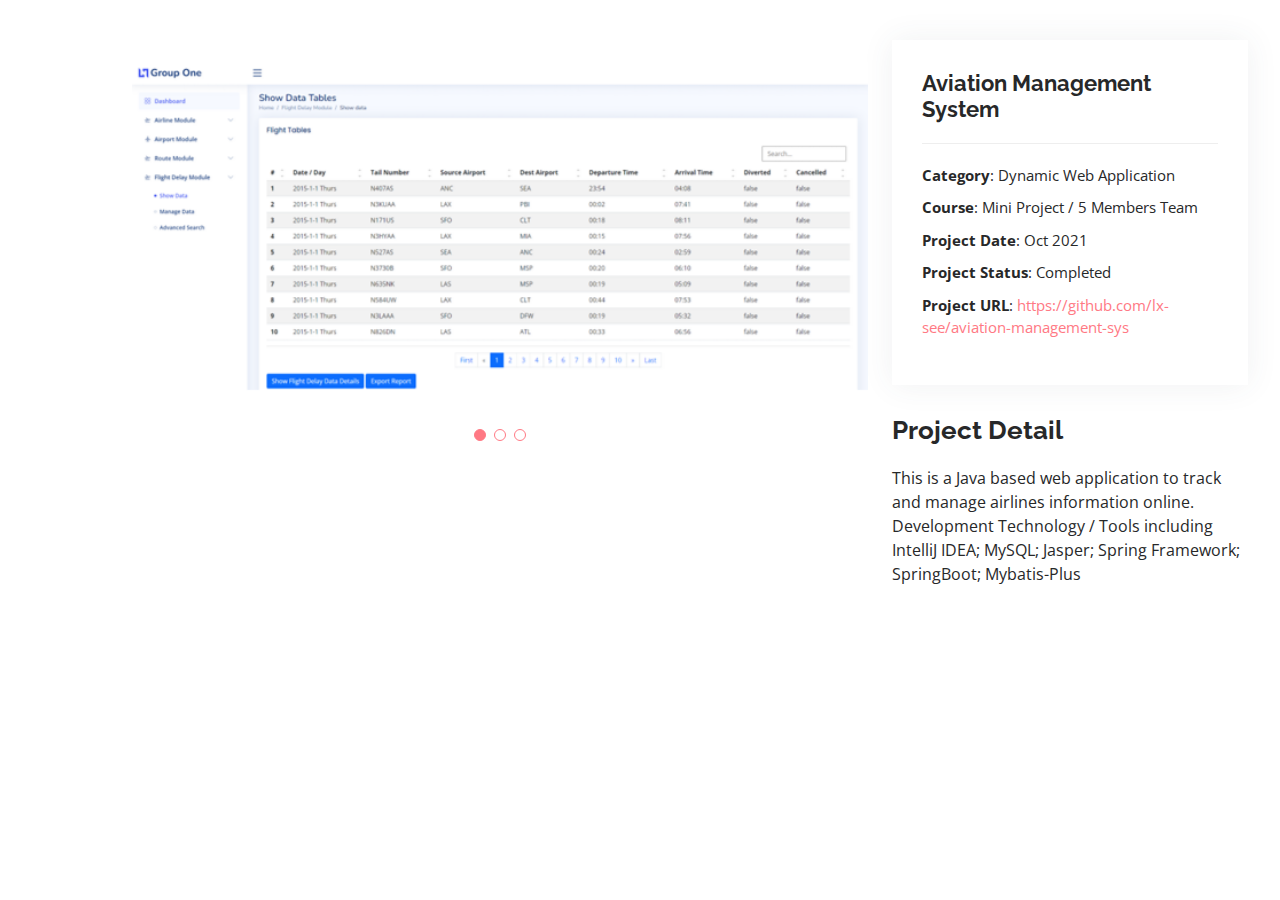
<file: portfolio-details-aviation.html>
<!DOCTYPE html>
<html lang="en">

<head>
  <meta charset="utf-8">
  <meta content="width=device-width, initial-scale=1.0" name="viewport">

  <title>Portfolio Details - Aviation Management System</title>
  <meta content="" name="description">
  <meta content="" name="keywords">

  <!-- Favicons -->
  <link href="assets/img/favicon.png" rel="icon">
  <link href="assets/img/apple-touch-icon.png" rel="apple-touch-icon">

  <!-- Google Fonts -->
  <link href="https://fonts.googleapis.com/css?family=Open+Sans:300,300i,400,400i,600,600i,700,700i|Raleway:300,300i,400,400i,500,500i,600,600i,700,700i|Poppins:300,300i,400,400i,500,500i,600,600i,700,700i" rel="stylesheet">

  <!-- Vendor CSS Files -->
  <link href="assets/vendor/aos/aos.css" rel="stylesheet">
  <link href="assets/vendor/bootstrap/css/bootstrap.min.css" rel="stylesheet">
  <link href="assets/vendor/bootstrap-icons/bootstrap-icons.css" rel="stylesheet">
  <link href="assets/vendor/boxicons/css/boxicons.min.css" rel="stylesheet">
  <link href="assets/vendor/glightbox/css/glightbox.min.css" rel="stylesheet">
  <link href="assets/vendor/swiper/swiper-bundle.min.css" rel="stylesheet">

  <!-- Template Main CSS File -->
  <link href="assets/css/style.css" rel="stylesheet">

  <!-- =======================================================
  * Template Name: MyResume - v4.9.2
  * Template URL: https://bootstrapmade.com/free-html-bootstrap-template-my-resume/
  * Author: BootstrapMade.com
  * License: https://bootstrapmade.com/license/
  ======================================================== -->
</head>

<body>

  <main id="main">

    <!-- ======= Portfolio Details Section ======= -->
    <section id="portfolio-details" class="portfolio-details">
      <div class="container">

        <div class="row gy-4">

          <div class="col-lg-8">
            <div class="portfolio-details-slider swiper">
              <div class="swiper-wrapper align-items-center">

                <div class="swiper-slide">
                  <img src="assets/img/portfolio/aviation-2.png" alt="">
                </div>

                <div class="swiper-slide">
                  <img src="assets/img/portfolio/aviation-3.png" alt="">
                </div>

                <div class="swiper-slide">
                  <img src="assets/img/portfolio/aviation-4.png" alt="">
                </div>

              </div>
              <div class="swiper-pagination"></div>
            </div>
          </div>

          <div class="col-lg-4">
            <div class="portfolio-info">
              <h3>Aviation Management System</h3>
              <ul>
                <li><strong>Category</strong>: Dynamic Web Application</li>
                <li><strong>Course</strong>: Mini Project / 5 Members Team</li>
                <li><strong>Project Date</strong>: Oct 2021</li>
                <li><strong>Project Status</strong>: Completed</li>
                <li><strong>Project URL</strong>: <a href="https://github.com/lx-see/aviation-management-sys">https://github.com/lx-see/aviation-management-sys</a></li>
              </ul>
            </div>
            <div class="portfolio-description">
              <h2>Project Detail</h2>
              <p>
                This is a Java based web application to track and manage airlines information online. Development Technology / Tools including IntelliJ IDEA; MySQL; Jasper; Spring Framework; SpringBoot; Mybatis-Plus
              </p>
            </div>
          </div>

        </div>

      </div>
    </section><!-- End Portfolio Details Section -->

  </main><!-- End #main -->

  <div id="preloader"></div>
  <a href="#" class="back-to-top d-flex align-items-center justify-content-center"><i class="bi bi-arrow-up-short"></i></a>

  <!-- Vendor JS Files -->
  <script src="assets/vendor/purecounter/purecounter_vanilla.js"></script>
  <script src="assets/vendor/aos/aos.js"></script>
  <script src="assets/vendor/bootstrap/js/bootstrap.bundle.min.js"></script>
  <script src="assets/vendor/glightbox/js/glightbox.min.js"></script>
  <script src="assets/vendor/isotope-layout/isotope.pkgd.min.js"></script>
  <script src="assets/vendor/swiper/swiper-bundle.min.js"></script>
  <script src="assets/vendor/typed.js/typed.min.js"></script>
  <script src="assets/vendor/waypoints/noframework.waypoints.js"></script>
  <script src="assets/vendor/php-email-form/validate.js"></script>

  <!-- Template Main JS File -->
  <script src="assets/js/main.js"></script>

</body>

</html>
</file>
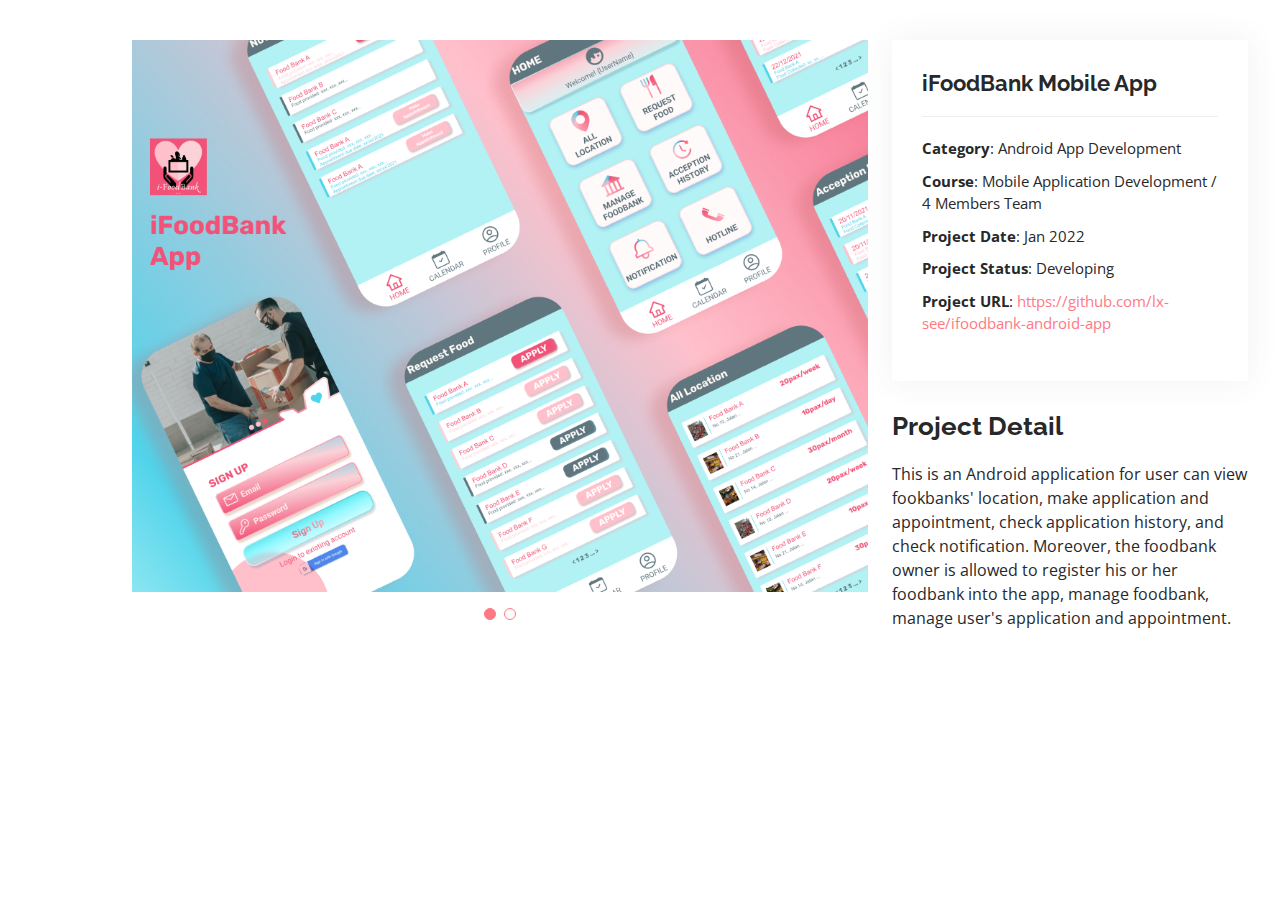
<file: portfolio-details-ifoodbank.html>
<!DOCTYPE html>
<html lang="en">

<head>
  <meta charset="utf-8">
  <meta content="width=device-width, initial-scale=1.0" name="viewport">

  <title>Portfolio Details - iFoodBank Android App</title>
  <meta content="" name="description">
  <meta content="" name="keywords">

  <!-- Favicons -->
  <link href="assets/img/favicon.png" rel="icon">
  <link href="assets/img/apple-touch-icon.png" rel="apple-touch-icon">

  <!-- Google Fonts -->
  <link href="https://fonts.googleapis.com/css?family=Open+Sans:300,300i,400,400i,600,600i,700,700i|Raleway:300,300i,400,400i,500,500i,600,600i,700,700i|Poppins:300,300i,400,400i,500,500i,600,600i,700,700i" rel="stylesheet">

  <!-- Vendor CSS Files -->
  <link href="assets/vendor/aos/aos.css" rel="stylesheet">
  <link href="assets/vendor/bootstrap/css/bootstrap.min.css" rel="stylesheet">
  <link href="assets/vendor/bootstrap-icons/bootstrap-icons.css" rel="stylesheet">
  <link href="assets/vendor/boxicons/css/boxicons.min.css" rel="stylesheet">
  <link href="assets/vendor/glightbox/css/glightbox.min.css" rel="stylesheet">
  <link href="assets/vendor/swiper/swiper-bundle.min.css" rel="stylesheet">

  <!-- Template Main CSS File -->
  <link href="assets/css/style.css" rel="stylesheet">

  <!-- =======================================================
  * Template Name: MyResume - v4.9.2
  * Template URL: https://bootstrapmade.com/free-html-bootstrap-template-my-resume/
  * Author: BootstrapMade.com
  * License: https://bootstrapmade.com/license/
  ======================================================== -->
</head>

<body>

  <main id="main">

    <!-- ======= Portfolio Details Section ======= -->
    <section id="portfolio-details" class="portfolio-details">
      <div class="container">

        <div class="row gy-4">

          <div class="col-lg-8">
            <div class="portfolio-details-slider swiper">
              <div class="swiper-wrapper align-items-center">

                <div class="swiper-slide">
                  <img src="assets/img/portfolio/ifoodbank-1.png" alt="">
                </div>

                <div class="swiper-slide">
                  <img src="assets/img/portfolio/ifoodbank-2.png" alt="">
                </div>

              </div>
              <div class="swiper-pagination"></div>
            </div>
          </div>

          <div class="col-lg-4">
            <div class="portfolio-info">
              <h3>iFoodBank Mobile App</h3>
              <ul>
                <li><strong>Category</strong>: Android App Development</li>
                <li><strong>Course</strong>: Mobile Application Development / 4 Members Team</li>
                <li><strong>Project Date</strong>: Jan 2022</li>
                <li><strong>Project Status</strong>: Developing</li>
                <li><strong>Project URL</strong>: <a href="https://github.com/lx-see/ifoodbank-android-app">https://github.com/lx-see/ifoodbank-android-app</a></li>
              </ul>
            </div>
            <div class="portfolio-description">
              <h2>Project Detail</h2>
              <p>
                This is an Android application for user can view fookbanks' location, make application and appointment, check application history, and check notification. Moreover, the foodbank owner is allowed to register his or her foodbank into the app, manage foodbank, manage user's application and appointment.
              </p>
            </div>
          </div>

        </div>

      </div>
    </section><!-- End Portfolio Details Section -->

  </main><!-- End #main -->

  <div id="preloader"></div>
  <a href="#" class="back-to-top d-flex align-items-center justify-content-center"><i class="bi bi-arrow-up-short"></i></a>

  <!-- Vendor JS Files -->
  <script src="assets/vendor/purecounter/purecounter_vanilla.js"></script>
  <script src="assets/vendor/aos/aos.js"></script>
  <script src="assets/vendor/bootstrap/js/bootstrap.bundle.min.js"></script>
  <script src="assets/vendor/glightbox/js/glightbox.min.js"></script>
  <script src="assets/vendor/isotope-layout/isotope.pkgd.min.js"></script>
  <script src="assets/vendor/swiper/swiper-bundle.min.js"></script>
  <script src="assets/vendor/typed.js/typed.min.js"></script>
  <script src="assets/vendor/waypoints/noframework.waypoints.js"></script>
  <script src="assets/vendor/php-email-form/validate.js"></script>

  <!-- Template Main JS File -->
  <script src="assets/js/main.js"></script>

</body>

</html>
</file>
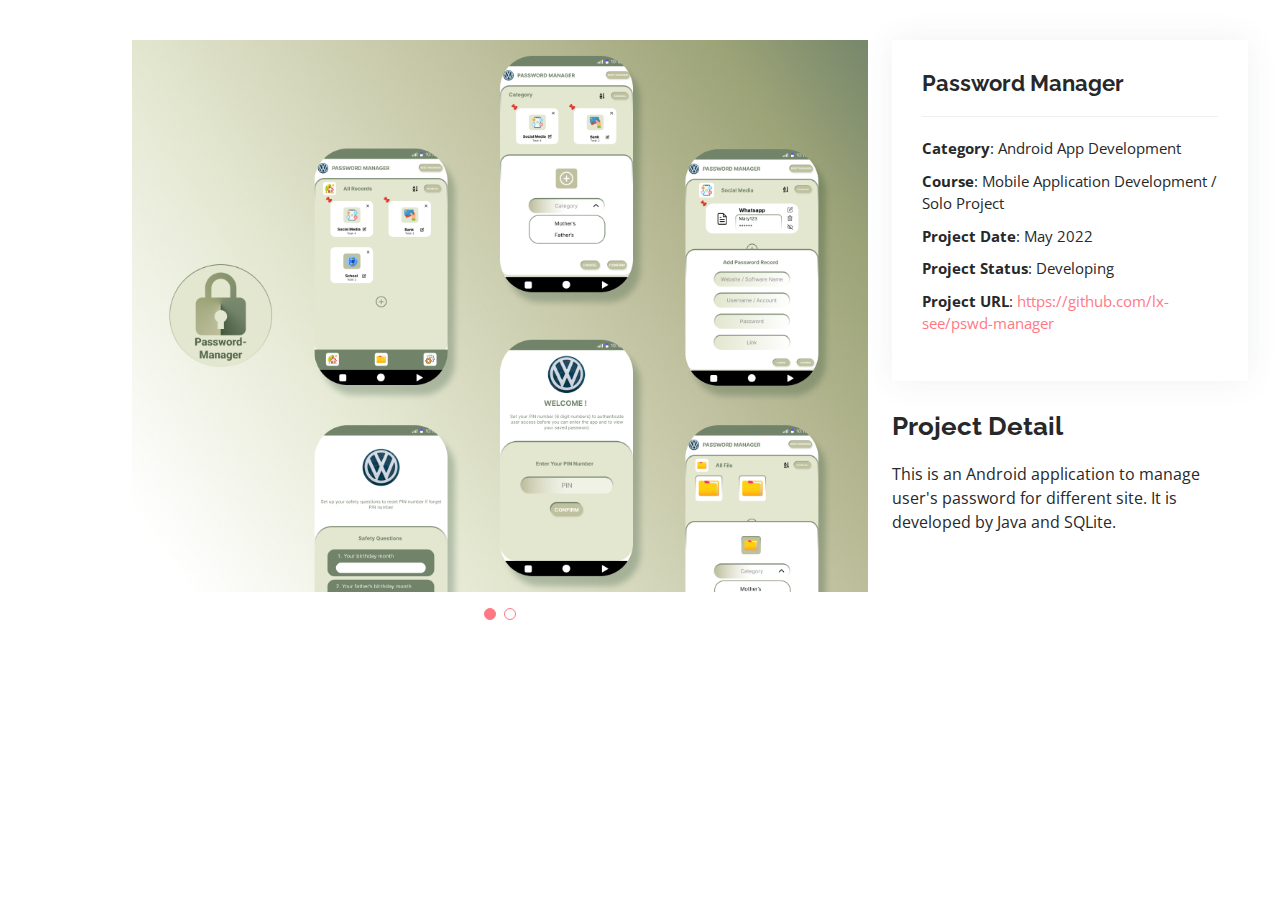
<file: portfolio-details-pswd-manager.html>
<!DOCTYPE html>
<html lang="en">

<head>
  <meta charset="utf-8">
  <meta content="width=device-width, initial-scale=1.0" name="viewport">

  <title>Portfolio Details - Password Manager</title>
  <meta content="" name="description">
  <meta content="" name="keywords">

  <!-- Favicons -->
  <link href="assets/img/favicon.png" rel="icon">
  <link href="assets/img/apple-touch-icon.png" rel="apple-touch-icon">

  <!-- Google Fonts -->
  <link href="https://fonts.googleapis.com/css?family=Open+Sans:300,300i,400,400i,600,600i,700,700i|Raleway:300,300i,400,400i,500,500i,600,600i,700,700i|Poppins:300,300i,400,400i,500,500i,600,600i,700,700i" rel="stylesheet">

  <!-- Vendor CSS Files -->
  <link href="assets/vendor/aos/aos.css" rel="stylesheet">
  <link href="assets/vendor/bootstrap/css/bootstrap.min.css" rel="stylesheet">
  <link href="assets/vendor/bootstrap-icons/bootstrap-icons.css" rel="stylesheet">
  <link href="assets/vendor/boxicons/css/boxicons.min.css" rel="stylesheet">
  <link href="assets/vendor/glightbox/css/glightbox.min.css" rel="stylesheet">
  <link href="assets/vendor/swiper/swiper-bundle.min.css" rel="stylesheet">

  <!-- Template Main CSS File -->
  <link href="assets/css/style.css" rel="stylesheet">

  <!-- =======================================================
  * Template Name: MyResume - v4.9.2
  * Template URL: https://bootstrapmade.com/free-html-bootstrap-template-my-resume/
  * Author: BootstrapMade.com
  * License: https://bootstrapmade.com/license/
  ======================================================== -->
</head>

<body>

  <main id="main">

    <!-- ======= Portfolio Details Section ======= -->
    <section id="portfolio-details" class="portfolio-details">
      <div class="container">

        <div class="row gy-4">

          <div class="col-lg-8">
            <div class="portfolio-details-slider swiper">
              <div class="swiper-wrapper align-items-center">

                <div class="swiper-slide">
                  <img src="assets/img/portfolio/pswd-manager-1.png" alt="">
                </div>

                <div class="swiper-slide">
                  <img src="assets/img/portfolio/pswd-manager-2.png" alt="">
                </div>
<!-- 
                <div class="swiper-slide">
                  <img src="assets/img/portfolio/portfolio-details-3.jpg" alt="">
                </div> -->

              </div>
              <div class="swiper-pagination"></div>
            </div>
          </div>

          <div class="col-lg-4">
            <div class="portfolio-info">
              <h3>Password Manager</h3>
              <ul>
                <li><strong>Category</strong>: Android App Development</li>
                <li><strong>Course</strong>: Mobile Application Development / Solo Project</li>
                <li><strong>Project Date</strong>: May 2022</li>
                <li><strong>Project Status</strong>: Developing</li>
                <li><strong>Project URL</strong>: <a href="https://github.com/lx-see/pswd-manager">https://github.com/lx-see/pswd-manager</a></li>
              </ul>
            </div>
            <div class="portfolio-description">
              <h2>Project Detail</h2>
              <p>
                This is an Android application to manage user's password for different site. It is developed by Java and SQLite.
              </p>
            </div>
          </div>

        </div>

      </div>
    </section><!-- End Portfolio Details Section -->

  </main><!-- End #main -->

  <div id="preloader"></div>
  <a href="#" class="back-to-top d-flex align-items-center justify-content-center"><i class="bi bi-arrow-up-short"></i></a>

  <!-- Vendor JS Files -->
  <script src="assets/vendor/purecounter/purecounter_vanilla.js"></script>
  <script src="assets/vendor/aos/aos.js"></script>
  <script src="assets/vendor/bootstrap/js/bootstrap.bundle.min.js"></script>
  <script src="assets/vendor/glightbox/js/glightbox.min.js"></script>
  <script src="assets/vendor/isotope-layout/isotope.pkgd.min.js"></script>
  <script src="assets/vendor/swiper/swiper-bundle.min.js"></script>
  <script src="assets/vendor/typed.js/typed.min.js"></script>
  <script src="assets/vendor/waypoints/noframework.waypoints.js"></script>
  <script src="assets/vendor/php-email-form/validate.js"></script>

  <!-- Template Main JS File -->
  <script src="assets/js/main.js"></script>

</body>

</html>
</file>
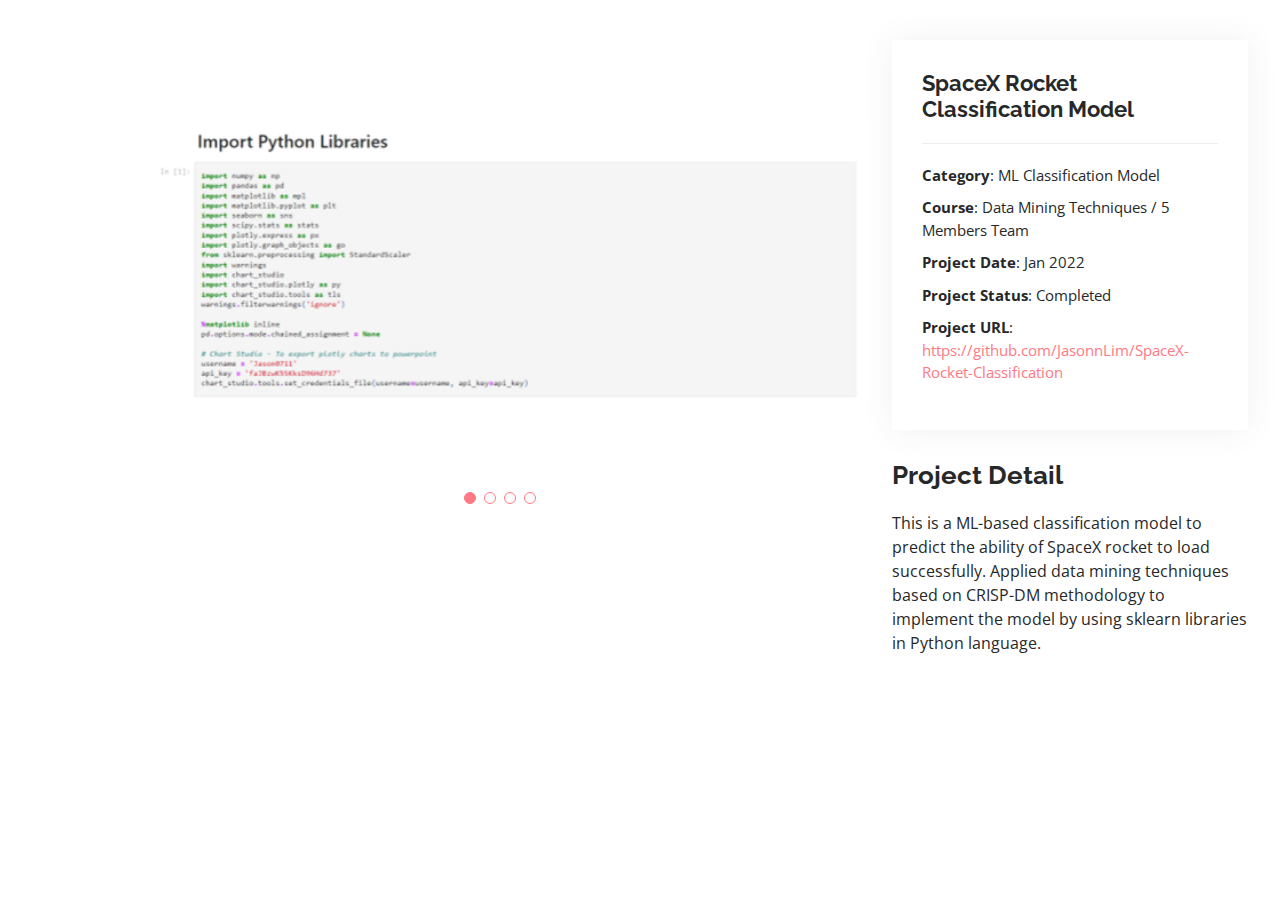
<file: portfolio-details-spacex.html>
<!DOCTYPE html>
<html lang="en">

<head>
  <meta charset="utf-8">
  <meta content="width=device-width, initial-scale=1.0" name="viewport">

  <title>Portfolio Details - SpaceX Rocket Classification Model</title>
  <meta content="" name="description">
  <meta content="" name="keywords">

  <!-- Favicons -->
  <link href="assets/img/favicon.png" rel="icon">
  <link href="assets/img/apple-touch-icon.png" rel="apple-touch-icon">

  <!-- Google Fonts -->
  <link href="https://fonts.googleapis.com/css?family=Open+Sans:300,300i,400,400i,600,600i,700,700i|Raleway:300,300i,400,400i,500,500i,600,600i,700,700i|Poppins:300,300i,400,400i,500,500i,600,600i,700,700i" rel="stylesheet">

  <!-- Vendor CSS Files -->
  <link href="assets/vendor/aos/aos.css" rel="stylesheet">
  <link href="assets/vendor/bootstrap/css/bootstrap.min.css" rel="stylesheet">
  <link href="assets/vendor/bootstrap-icons/bootstrap-icons.css" rel="stylesheet">
  <link href="assets/vendor/boxicons/css/boxicons.min.css" rel="stylesheet">
  <link href="assets/vendor/glightbox/css/glightbox.min.css" rel="stylesheet">
  <link href="assets/vendor/swiper/swiper-bundle.min.css" rel="stylesheet">

  <!-- Template Main CSS File -->
  <link href="assets/css/style.css" rel="stylesheet">

  <!-- =======================================================
  * Template Name: MyResume - v4.9.2
  * Template URL: https://bootstrapmade.com/free-html-bootstrap-template-my-resume/
  * Author: BootstrapMade.com
  * License: https://bootstrapmade.com/license/
  ======================================================== -->
</head>

<body>

  <main id="main">

    <!-- ======= Portfolio Details Section ======= -->
    <section id="portfolio-details" class="portfolio-details">
      <div class="container">

        <div class="row gy-4">

          <div class="col-lg-8">
            <div class="portfolio-details-slider swiper">
              <div class="swiper-wrapper align-items-center">

                <div class="swiper-slide">
                  <img src="assets/img/portfolio/spacex-1.png" alt="">
                </div>

                <div class="swiper-slide">
                  <img src="assets/img/portfolio/spacex-2.png" alt="">
                </div>

                <div class="swiper-slide">
                  <img src="assets/img/portfolio/spacex-3.png" alt="">
                </div>

                <div class="swiper-slide">
                  <img src="assets/img/portfolio/spacex-4.png" alt="">
                </div>

              </div>
              <div class="swiper-pagination"></div>
            </div>
          </div>

          <div class="col-lg-4">
            <div class="portfolio-info">
              <h3>SpaceX Rocket Classification Model</h3>
              <ul>
                <li><strong>Category</strong>: ML Classification Model</li>
                <li><strong>Course</strong>: Data Mining Techniques / 5 Members Team</li>
                <li><strong>Project Date</strong>: Jan 2022</li>
                <li><strong>Project Status</strong>: Completed</li>
                <li><strong>Project URL</strong>: <a href="https://github.com/JasonnLim/SpaceX-Rocket-Classification">https://github.com/JasonnLim/SpaceX-Rocket-Classification</a></li>
              </ul>
            </div>
            <div class="portfolio-description">
              <h2>Project Detail</h2>
              <p>
                This is a ML-based classification model to predict the ability of SpaceX rocket to load successfully. Applied data mining techniques based on CRISP-DM methodology to implement the model by using sklearn libraries in Python language.
              </p>
            </div>
          </div>

        </div>

      </div>
    </section><!-- End Portfolio Details Section -->

  </main><!-- End #main -->

  <div id="preloader"></div>
  <a href="#" class="back-to-top d-flex align-items-center justify-content-center"><i class="bi bi-arrow-up-short"></i></a>

  <!-- Vendor JS Files -->
  <script src="assets/vendor/purecounter/purecounter_vanilla.js"></script>
  <script src="assets/vendor/aos/aos.js"></script>
  <script src="assets/vendor/bootstrap/js/bootstrap.bundle.min.js"></script>
  <script src="assets/vendor/glightbox/js/glightbox.min.js"></script>
  <script src="assets/vendor/isotope-layout/isotope.pkgd.min.js"></script>
  <script src="assets/vendor/swiper/swiper-bundle.min.js"></script>
  <script src="assets/vendor/typed.js/typed.min.js"></script>
  <script src="assets/vendor/waypoints/noframework.waypoints.js"></script>
  <script src="assets/vendor/php-email-form/validate.js"></script>

  <!-- Template Main JS File -->
  <script src="assets/js/main.js"></script>

</body>

</html>
</file>
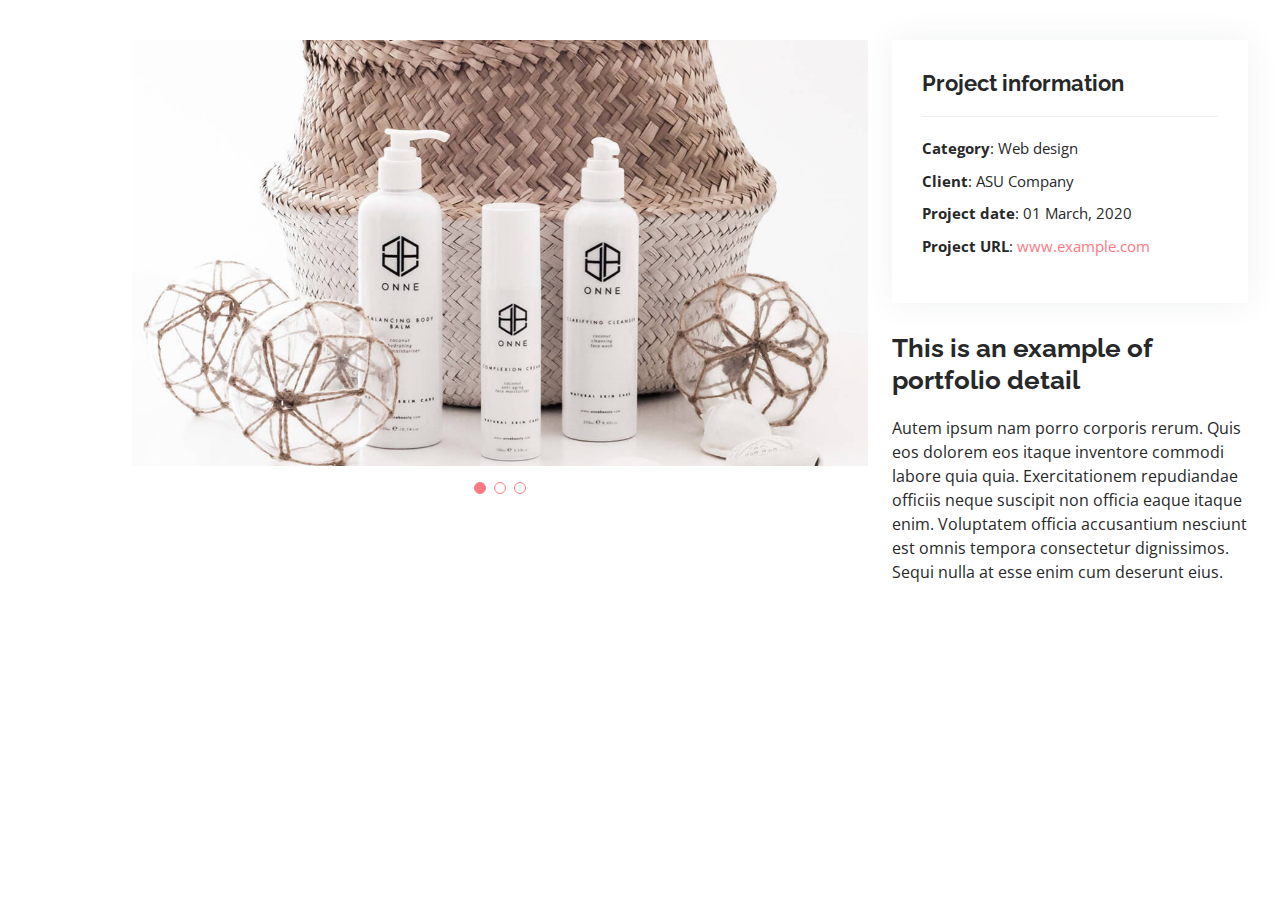
<file: portfolio-details.html>
<!DOCTYPE html>
<html lang="en">

<head>
  <meta charset="utf-8">
  <meta content="width=device-width, initial-scale=1.0" name="viewport">

  <title>Portfolio Details - Personal Bootstrap Template</title>
  <meta content="" name="description">
  <meta content="" name="keywords">

  <!-- Favicons -->
  <link href="assets/img/favicon.png" rel="icon">
  <link href="assets/img/apple-touch-icon.png" rel="apple-touch-icon">

  <!-- Google Fonts -->
  <link href="https://fonts.googleapis.com/css?family=Open+Sans:300,300i,400,400i,600,600i,700,700i|Raleway:300,300i,400,400i,500,500i,600,600i,700,700i|Poppins:300,300i,400,400i,500,500i,600,600i,700,700i" rel="stylesheet">

  <!-- Vendor CSS Files -->
  <link href="assets/vendor/aos/aos.css" rel="stylesheet">
  <link href="assets/vendor/bootstrap/css/bootstrap.min.css" rel="stylesheet">
  <link href="assets/vendor/bootstrap-icons/bootstrap-icons.css" rel="stylesheet">
  <link href="assets/vendor/boxicons/css/boxicons.min.css" rel="stylesheet">
  <link href="assets/vendor/glightbox/css/glightbox.min.css" rel="stylesheet">
  <link href="assets/vendor/swiper/swiper-bundle.min.css" rel="stylesheet">

  <!-- Template Main CSS File -->
  <link href="assets/css/style.css" rel="stylesheet">

  <!-- =======================================================
  * Template Name: MyResume - v4.9.2
  * Template URL: https://bootstrapmade.com/free-html-bootstrap-template-my-resume/
  * Author: BootstrapMade.com
  * License: https://bootstrapmade.com/license/
  ======================================================== -->
</head>

<body>

  <main id="main">

    <!-- ======= Portfolio Details Section ======= -->
    <section id="portfolio-details" class="portfolio-details">
      <div class="container">

        <div class="row gy-4">

          <div class="col-lg-8">
            <div class="portfolio-details-slider swiper">
              <div class="swiper-wrapper align-items-center">

                <div class="swiper-slide">
                  <img src="assets/img/portfolio/portfolio-details-1.jpg" alt="">
                </div>

                <div class="swiper-slide">
                  <img src="assets/img/portfolio/portfolio-details-2.jpg" alt="">
                </div>

                <div class="swiper-slide">
                  <img src="assets/img/portfolio/portfolio-details-3.jpg" alt="">
                </div>

              </div>
              <div class="swiper-pagination"></div>
            </div>
          </div>

          <div class="col-lg-4">
            <div class="portfolio-info">
              <h3>Project information</h3>
              <ul>
                <li><strong>Category</strong>: Web design</li>
                <li><strong>Client</strong>: ASU Company</li>
                <li><strong>Project date</strong>: 01 March, 2020</li>
                <li><strong>Project URL</strong>: <a href="#">www.example.com</a></li>
              </ul>
            </div>
            <div class="portfolio-description">
              <h2>This is an example of portfolio detail</h2>
              <p>
                Autem ipsum nam porro corporis rerum. Quis eos dolorem eos itaque inventore commodi labore quia quia. Exercitationem repudiandae officiis neque suscipit non officia eaque itaque enim. Voluptatem officia accusantium nesciunt est omnis tempora consectetur dignissimos. Sequi nulla at esse enim cum deserunt eius.
              </p>
            </div>
          </div>

        </div>

      </div>
    </section><!-- End Portfolio Details Section -->

  </main><!-- End #main -->

  <div id="preloader"></div>
  <a href="#" class="back-to-top d-flex align-items-center justify-content-center"><i class="bi bi-arrow-up-short"></i></a>

  <!-- Vendor JS Files -->
  <script src="assets/vendor/purecounter/purecounter_vanilla.js"></script>
  <script src="assets/vendor/aos/aos.js"></script>
  <script src="assets/vendor/bootstrap/js/bootstrap.bundle.min.js"></script>
  <script src="assets/vendor/glightbox/js/glightbox.min.js"></script>
  <script src="assets/vendor/isotope-layout/isotope.pkgd.min.js"></script>
  <script src="assets/vendor/swiper/swiper-bundle.min.js"></script>
  <script src="assets/vendor/typed.js/typed.min.js"></script>
  <script src="assets/vendor/waypoints/noframework.waypoints.js"></script>
  <script src="assets/vendor/php-email-form/validate.js"></script>

  <!-- Template Main JS File -->
  <script src="assets/js/main.js"></script>

</body>

</html>
</file>
<file: assets/css/falling.css>
* {
    overflow: hidden;
  }
  
  .g-snows {
    width: 100vw;
    height: 100vh;
    position: absolute;
    z-index: 100;
  }
  
  .g-snows > li {
    opacity: 0;
    position: absolute;
    top: 0;
    border-radius: 100%;
    background-color: #FFFFFF;
    background-repeat: no-repeat;
    background-size: 100% auto;
    -webkit-animation-name: snow-drop;
            animation-name: snow-drop;
    -webkit-animation-iteration-count: infinite;
            animation-iteration-count: infinite;
    -webkit-animation-timing-function: linear;
            animation-timing-function: linear;
    -webkit-animation-fill-mode: forwards;
            animation-fill-mode: forwards;
  }
  .g-snows > li:nth-child(1) {
    left: 15%;
    width: 2px;
    height: 2px;
    -webkit-animation-duration: 8168ms;
            animation-duration: 8168ms;
    -webkit-animation-delay: 857ms;
            animation-delay: 857ms;
    filter: blur(2px);
  }
  .g-snows > li:nth-child(2) {
    left: 23%;
    width: 11px;
    height: 11px;
    -webkit-animation-duration: 8547ms;
            animation-duration: 8547ms;
    -webkit-animation-delay: 819ms;
            animation-delay: 819ms;
    filter: blur(0px);
  }
  .g-snows > li:nth-child(3) {
    left: 21%;
    width: 18px;
    height: 18px;
    -webkit-animation-duration: 8897ms;
            animation-duration: 8897ms;
    -webkit-animation-delay: 4372ms;
            animation-delay: 4372ms;
    filter: blur(1px);
  }
  .g-snows > li:nth-child(4) {
    left: 6%;
    width: 1px;
    height: 1px;
    -webkit-animation-duration: 5218ms;
            animation-duration: 5218ms;
    -webkit-animation-delay: 199ms;
            animation-delay: 199ms;
    filter: blur(2px);
  }
  .g-snows > li:nth-child(5) {
    left: 7%;
    width: 20px;
    height: 20px;
    -webkit-animation-duration: 5209ms;
            animation-duration: 5209ms;
    -webkit-animation-delay: 3921ms;
            animation-delay: 3921ms;
    filter: blur(0px);
  }
  .g-snows > li:nth-child(6) {
    left: 83%;
    width: 5px;
    height: 5px;
    -webkit-animation-duration: 6479ms;
            animation-duration: 6479ms;
    -webkit-animation-delay: 3044ms;
            animation-delay: 3044ms;
    filter: blur(1px);
  }
  .g-snows > li:nth-child(7) {
    left: 114%;
    width: 9px;
    height: 9px;
    -webkit-animation-duration: 7200ms;
            animation-duration: 7200ms;
    -webkit-animation-delay: 1588ms;
            animation-delay: 1588ms;
    filter: blur(1px);
  }
  .g-snows > li:nth-child(8) {
    left: 38%;
    width: 20px;
    height: 20px;
    -webkit-animation-duration: 10079ms;
            animation-duration: 10079ms;
    -webkit-animation-delay: 4166ms;
            animation-delay: 4166ms;
    filter: blur(3px);
  }
  .g-snows > li:nth-child(9) {
    left: 18%;
    width: 18px;
    height: 18px;
    -webkit-animation-duration: 8268ms;
            animation-duration: 8268ms;
    -webkit-animation-delay: 4059ms;
            animation-delay: 4059ms;
    filter: blur(1px);
  }
  .g-snows > li:nth-child(10) {
    left: 18%;
    width: 2px;
    height: 2px;
    -webkit-animation-duration: 5382ms;
            animation-duration: 5382ms;
    -webkit-animation-delay: 1093ms;
            animation-delay: 1093ms;
    filter: blur(2px);
  }
  .g-snows > li:nth-child(11) {
    left: 121%;
    width: 10px;
    height: 10px;
    -webkit-animation-duration: 5753ms;
            animation-duration: 5753ms;
    -webkit-animation-delay: 1813ms;
            animation-delay: 1813ms;
    filter: blur(2px);
  }
  .g-snows > li:nth-child(12) {
    left: 105%;
    width: 9px;
    height: 9px;
    -webkit-animation-duration: 5755ms;
            animation-duration: 5755ms;
    -webkit-animation-delay: 320ms;
            animation-delay: 320ms;
    filter: blur(1px);
  }
  .g-snows > li:nth-child(13) {
    left: 95%;
    width: 22px;
    height: 22px;
    -webkit-animation-duration: 8455ms;
            animation-duration: 8455ms;
    -webkit-animation-delay: 1521ms;
            animation-delay: 1521ms;
    filter: blur(1px);
  }
  .g-snows > li:nth-child(14) {
    left: 87%;
    width: 12px;
    height: 12px;
    -webkit-animation-duration: 7654ms;
            animation-duration: 7654ms;
    -webkit-animation-delay: 3764ms;
            animation-delay: 3764ms;
    filter: blur(1px);
  }
  .g-snows > li:nth-child(15) {
    left: 69%;
    width: 0px;
    height: 0px;
    -webkit-animation-duration: 14007ms;
            animation-duration: 14007ms;
    -webkit-animation-delay: 4576ms;
            animation-delay: 4576ms;
    filter: blur(2px);
  }
  .g-snows > li:nth-child(16) {
    left: 82%;
    width: 7px;
    height: 7px;
    -webkit-animation-duration: 7257ms;
            animation-duration: 7257ms;
    -webkit-animation-delay: 4173ms;
            animation-delay: 4173ms;
    filter: blur(2px);
  }
  .g-snows > li:nth-child(17) {
    left: 91%;
    width: 1px;
    height: 1px;
    -webkit-animation-duration: 12346ms;
            animation-duration: 12346ms;
    -webkit-animation-delay: 4271ms;
            animation-delay: 4271ms;
    filter: blur(1px);
  }
  .g-snows > li:nth-child(18) {
    left: 111%;
    width: 7px;
    height: 7px;
    -webkit-animation-duration: 11486ms;
            animation-duration: 11486ms;
    -webkit-animation-delay: 4742ms;
            animation-delay: 4742ms;
    filter: blur(2px);
  }
  .g-snows > li:nth-child(19) {
    left: 56%;
    width: 6px;
    height: 6px;
    -webkit-animation-duration: 7180ms;
            animation-duration: 7180ms;
    -webkit-animation-delay: 638ms;
            animation-delay: 638ms;
    filter: blur(2px);
  }
  .g-snows > li:nth-child(20) {
    left: 43%;
    width: 12px;
    height: 12px;
    -webkit-animation-duration: 5344ms;
            animation-duration: 5344ms;
    -webkit-animation-delay: 3848ms;
            animation-delay: 3848ms;
    filter: blur(0px);
  }
  .g-snows > li:nth-child(21) {
    left: 31%;
    width: 11px;
    height: 11px;
    -webkit-animation-duration: 7944ms;
            animation-duration: 7944ms;
    -webkit-animation-delay: 279ms;
            animation-delay: 279ms;
    filter: blur(3px);
  }
  .g-snows > li:nth-child(22) {
    left: 49%;
    width: 8px;
    height: 8px;
    -webkit-animation-duration: 13680ms;
            animation-duration: 13680ms;
    -webkit-animation-delay: 3863ms;
            animation-delay: 3863ms;
    filter: blur(3px);
  }
  .g-snows > li:nth-child(23) {
    left: 49%;
    width: 2px;
    height: 2px;
    -webkit-animation-duration: 7103ms;
            animation-duration: 7103ms;
    -webkit-animation-delay: 3720ms;
            animation-delay: 3720ms;
    filter: blur(3px);
  }
  .g-snows > li:nth-child(24) {
    left: 62%;
    width: 5px;
    height: 5px;
    -webkit-animation-duration: 7704ms;
            animation-duration: 7704ms;
    -webkit-animation-delay: 3351ms;
            animation-delay: 3351ms;
    filter: blur(1px);
  }
  .g-snows > li:nth-child(25) {
    left: 6%;
    width: 10px;
    height: 10px;
    -webkit-animation-duration: 11824ms;
            animation-duration: 11824ms;
    -webkit-animation-delay: 2534ms;
            animation-delay: 2534ms;
    filter: blur(2px);
  }
  .g-snows > li:nth-child(26) {
    left: 32%;
    width: 0px;
    height: 0px;
    -webkit-animation-duration: 9665ms;
            animation-duration: 9665ms;
    -webkit-animation-delay: 315ms;
            animation-delay: 315ms;
    filter: blur(0px);
  }
  .g-snows > li:nth-child(27) {
    left: 43%;
    width: 8px;
    height: 8px;
    -webkit-animation-duration: 5592ms;
            animation-duration: 5592ms;
    -webkit-animation-delay: 3871ms;
            animation-delay: 3871ms;
    filter: blur(2px);
  }
  .g-snows > li:nth-child(28) {
    left: 55%;
    width: 2px;
    height: 2px;
    -webkit-animation-duration: 10114ms;
            animation-duration: 10114ms;
    -webkit-animation-delay: 2883ms;
            animation-delay: 2883ms;
    filter: blur(2px);
  }
  .g-snows > li:nth-child(29) {
    left: 96%;
    width: 8px;
    height: 8px;
    -webkit-animation-duration: 7280ms;
            animation-duration: 7280ms;
    -webkit-animation-delay: 2418ms;
            animation-delay: 2418ms;
    filter: blur(0px);
  }
  .g-snows > li:nth-child(30) {
    left: 138%;
    width: 1px;
    height: 1px;
    -webkit-animation-duration: 5807ms;
            animation-duration: 5807ms;
    -webkit-animation-delay: 1887ms;
            animation-delay: 1887ms;
    filter: blur(2px);
  }
  .g-snows > li:nth-child(31) {
    left: 56%;
    width: 16px;
    height: 16px;
    -webkit-animation-duration: 7968ms;
            animation-duration: 7968ms;
    -webkit-animation-delay: 1940ms;
            animation-delay: 1940ms;
    filter: blur(2px);
  }
  .g-snows > li:nth-child(32) {
    left: 35%;
    width: 1px;
    height: 1px;
    -webkit-animation-duration: 10127ms;
            animation-duration: 10127ms;
    -webkit-animation-delay: 189ms;
            animation-delay: 189ms;
    filter: blur(0px);
  }
  .g-snows > li:nth-child(33) {
    left: 0%;
    width: 19px;
    height: 19px;
    -webkit-animation-duration: 7474ms;
            animation-duration: 7474ms;
    -webkit-animation-delay: 17ms;
            animation-delay: 17ms;
    filter: blur(0px);
  }
  .g-snows > li:nth-child(34) {
    left: 50%;
    width: 21px;
    height: 21px;
    -webkit-animation-duration: 6078ms;
            animation-duration: 6078ms;
    -webkit-animation-delay: 4253ms;
            animation-delay: 4253ms;
    filter: blur(2px);
  }
  .g-snows > li:nth-child(35) {
    left: 50%;
    width: 1px;
    height: 1px;
    -webkit-animation-duration: 7500ms;
            animation-duration: 7500ms;
    -webkit-animation-delay: 3916ms;
            animation-delay: 3916ms;
    filter: blur(3px);
  }
  .g-snows > li:nth-child(36) {
    left: 23%;
    width: 19px;
    height: 19px;
    -webkit-animation-duration: 6326ms;
            animation-duration: 6326ms;
    -webkit-animation-delay: 2069ms;
            animation-delay: 2069ms;
    filter: blur(2px);
  }
  .g-snows > li:nth-child(37) {
    left: 99%;
    width: 11px;
    height: 11px;
    -webkit-animation-duration: 6092ms;
            animation-duration: 6092ms;
    -webkit-animation-delay: 3652ms;
            animation-delay: 3652ms;
    filter: blur(3px);
  }
  .g-snows > li:nth-child(38) {
    left: 72%;
    width: 13px;
    height: 13px;
    -webkit-animation-duration: 6770ms;
            animation-duration: 6770ms;
    -webkit-animation-delay: 191ms;
            animation-delay: 191ms;
    filter: blur(0px);
  }
  .g-snows > li:nth-child(39) {
    left: 128%;
    width: 2px;
    height: 2px;
    -webkit-animation-duration: 11756ms;
            animation-duration: 11756ms;
    -webkit-animation-delay: 283ms;
            animation-delay: 283ms;
    filter: blur(2px);
  }
  .g-snows > li:nth-child(40) {
    left: 82%;
    width: 5px;
    height: 5px;
    -webkit-animation-duration: 11231ms;
            animation-duration: 11231ms;
    -webkit-animation-delay: 2398ms;
            animation-delay: 2398ms;
    filter: blur(0px);
  }
  .g-snows > li:nth-child(41) {
    left: 8%;
    width: 14px;
    height: 14px;
    -webkit-animation-duration: 6144ms;
            animation-duration: 6144ms;
    -webkit-animation-delay: 468ms;
            animation-delay: 468ms;
    filter: blur(1px);
  }
  .g-snows > li:nth-child(42) {
    left: 42%;
    width: 11px;
    height: 11px;
    -webkit-animation-duration: 14064ms;
            animation-duration: 14064ms;
    -webkit-animation-delay: 3336ms;
            animation-delay: 3336ms;
    filter: blur(3px);
  }
  .g-snows > li:nth-child(43) {
    left: 56%;
    width: 4px;
    height: 4px;
    -webkit-animation-duration: 5161ms;
            animation-duration: 5161ms;
    -webkit-animation-delay: 963ms;
            animation-delay: 963ms;
    filter: blur(2px);
  }
  .g-snows > li:nth-child(44) {
    left: 64%;
    width: 1px;
    height: 1px;
    -webkit-animation-duration: 9828ms;
            animation-duration: 9828ms;
    -webkit-animation-delay: 3381ms;
            animation-delay: 3381ms;
    filter: blur(3px);
  }
  .g-snows > li:nth-child(45) {
    left: 112%;
    width: 1px;
    height: 1px;
    -webkit-animation-duration: 7657ms;
            animation-duration: 7657ms;
    -webkit-animation-delay: 3206ms;
            animation-delay: 3206ms;
    filter: blur(3px);
  }
  .g-snows > li:nth-child(46) {
    left: 22%;
    width: 14px;
    height: 14px;
    -webkit-animation-duration: 10450ms;
            animation-duration: 10450ms;
    -webkit-animation-delay: 4968ms;
            animation-delay: 4968ms;
    filter: blur(2px);
  }
  .g-snows > li:nth-child(47) {
    left: 122%;
    width: 9px;
    height: 9px;
    -webkit-animation-duration: 12436ms;
            animation-duration: 12436ms;
    -webkit-animation-delay: 3871ms;
            animation-delay: 3871ms;
    filter: blur(1px);
  }
  .g-snows > li:nth-child(48) {
    left: 14%;
    width: 18px;
    height: 18px;
    -webkit-animation-duration: 5910ms;
            animation-duration: 5910ms;
    -webkit-animation-delay: 749ms;
            animation-delay: 749ms;
    filter: blur(3px);
  }
  .g-snows > li:nth-child(49) {
    left: 44%;
    width: 11px;
    height: 11px;
    -webkit-animation-duration: 6261ms;
            animation-duration: 6261ms;
    -webkit-animation-delay: 196ms;
            animation-delay: 196ms;
    filter: blur(1px);
  }
  .g-snows > li:nth-child(50) {
    left: 68%;
    width: 3px;
    height: 3px;
    -webkit-animation-duration: 6299ms;
            animation-duration: 6299ms;
    -webkit-animation-delay: 2787ms;
            animation-delay: 2787ms;
    filter: blur(1px);
  }
  .g-snows > li:nth-child(51) {
    left: 45%;
    width: 13px;
    height: 13px;
    -webkit-animation-duration: 10360ms;
            animation-duration: 10360ms;
    -webkit-animation-delay: 2015ms;
            animation-delay: 2015ms;
    filter: blur(0px);
  }
  .g-snows > li:nth-child(52) {
    left: 2%;
    width: 3px;
    height: 3px;
    -webkit-animation-duration: 6094ms;
            animation-duration: 6094ms;
    -webkit-animation-delay: 4426ms;
            animation-delay: 4426ms;
    filter: blur(1px);
  }
  .g-snows > li:nth-child(53) {
    left: 47%;
    width: 5px;
    height: 5px;
    -webkit-animation-duration: 7930ms;
            animation-duration: 7930ms;
    -webkit-animation-delay: 4922ms;
            animation-delay: 4922ms;
    filter: blur(1px);
  }
  .g-snows > li:nth-child(54) {
    left: 9%;
    width: 2px;
    height: 2px;
    -webkit-animation-duration: 9943ms;
            animation-duration: 9943ms;
    -webkit-animation-delay: 1820ms;
            animation-delay: 1820ms;
    filter: blur(0px);
  }
  .g-snows > li:nth-child(55) {
    left: 138%;
    width: 5px;
    height: 5px;
    -webkit-animation-duration: 10892ms;
            animation-duration: 10892ms;
    -webkit-animation-delay: 2425ms;
            animation-delay: 2425ms;
    filter: blur(1px);
  }
  .g-snows > li:nth-child(56) {
    left: 101%;
    width: 12px;
    height: 12px;
    -webkit-animation-duration: 13547ms;
            animation-duration: 13547ms;
    -webkit-animation-delay: 1142ms;
            animation-delay: 1142ms;
    filter: blur(1px);
  }
  .g-snows > li:nth-child(57) {
    left: 59%;
    width: 8px;
    height: 8px;
    -webkit-animation-duration: 11077ms;
            animation-duration: 11077ms;
    -webkit-animation-delay: 2331ms;
            animation-delay: 2331ms;
    filter: blur(1px);
  }
  .g-snows > li:nth-child(58) {
    left: 13%;
    width: 2px;
    height: 2px;
    -webkit-animation-duration: 10384ms;
            animation-duration: 10384ms;
    -webkit-animation-delay: 2575ms;
            animation-delay: 2575ms;
    filter: blur(1px);
  }
  .g-snows > li:nth-child(59) {
    left: 31%;
    width: 18px;
    height: 18px;
    -webkit-animation-duration: 7531ms;
            animation-duration: 7531ms;
    -webkit-animation-delay: 4411ms;
            animation-delay: 4411ms;
    filter: blur(2px);
  }
  .g-snows > li:nth-child(60) {
    left: 32%;
    width: 2px;
    height: 2px;
    -webkit-animation-duration: 12953ms;
            animation-duration: 12953ms;
    -webkit-animation-delay: 4712ms;
            animation-delay: 4712ms;
    filter: blur(2px);
  }
  .g-snows > li:nth-child(61) {
    left: 54%;
    width: 7px;
    height: 7px;
    -webkit-animation-duration: 11479ms;
            animation-duration: 11479ms;
    -webkit-animation-delay: 662ms;
            animation-delay: 662ms;
    filter: blur(1px);
  }
  .g-snows > li:nth-child(62) {
    left: 69%;
    width: 3px;
    height: 3px;
    -webkit-animation-duration: 11230ms;
            animation-duration: 11230ms;
    -webkit-animation-delay: 2954ms;
            animation-delay: 2954ms;
    filter: blur(0px);
  }
  .g-snows > li:nth-child(63) {
    left: 74%;
    width: 22px;
    height: 22px;
    -webkit-animation-duration: 5250ms;
            animation-duration: 5250ms;
    -webkit-animation-delay: 1578ms;
            animation-delay: 1578ms;
    filter: blur(1px);
  }
  .g-snows > li:nth-child(64) {
    left: 58%;
    width: 1px;
    height: 1px;
    -webkit-animation-duration: 14038ms;
            animation-duration: 14038ms;
    -webkit-animation-delay: 3449ms;
            animation-delay: 3449ms;
    filter: blur(2px);
  }
  .g-snows > li:nth-child(65) {
    left: 81%;
    width: 0px;
    height: 0px;
    -webkit-animation-duration: 5842ms;
            animation-duration: 5842ms;
    -webkit-animation-delay: 2991ms;
            animation-delay: 2991ms;
    filter: blur(1px);
  }
  .g-snows > li:nth-child(66) {
    left: 9%;
    width: 2px;
    height: 2px;
    -webkit-animation-duration: 5671ms;
            animation-duration: 5671ms;
    -webkit-animation-delay: 4904ms;
            animation-delay: 4904ms;
    filter: blur(3px);
  }
  .g-snows > li:nth-child(67) {
    left: 44%;
    width: 1px;
    height: 1px;
    -webkit-animation-duration: 7375ms;
            animation-duration: 7375ms;
    -webkit-animation-delay: 4997ms;
            animation-delay: 4997ms;
    filter: blur(0px);
  }
  .g-snows > li:nth-child(68) {
    left: 1%;
    width: 22px;
    height: 22px;
    -webkit-animation-duration: 6637ms;
            animation-duration: 6637ms;
    -webkit-animation-delay: 1837ms;
            animation-delay: 1837ms;
    filter: blur(0px);
  }
  .g-snows > li:nth-child(69) {
    left: 89%;
    width: 6px;
    height: 6px;
    -webkit-animation-duration: 9422ms;
            animation-duration: 9422ms;
    -webkit-animation-delay: 4627ms;
            animation-delay: 4627ms;
    filter: blur(1px);
  }
  .g-snows > li:nth-child(70) {
    left: 64%;
    width: 15px;
    height: 15px;
    -webkit-animation-duration: 5371ms;
            animation-duration: 5371ms;
    -webkit-animation-delay: 2899ms;
            animation-delay: 2899ms;
    filter: blur(0px);
  }
  .g-snows > li:nth-child(71) {
    left: 34%;
    width: 17px;
    height: 17px;
    -webkit-animation-duration: 8541ms;
            animation-duration: 8541ms;
    -webkit-animation-delay: 2218ms;
            animation-delay: 2218ms;
    filter: blur(1px);
  }
  .g-snows > li:nth-child(72) {
    left: 81%;
    width: 18px;
    height: 18px;
    -webkit-animation-duration: 5430ms;
            animation-duration: 5430ms;
    -webkit-animation-delay: 3228ms;
            animation-delay: 3228ms;
    filter: blur(3px);
  }
  .g-snows > li:nth-child(73) {
    left: 115%;
    width: 16px;
    height: 16px;
    -webkit-animation-duration: 8795ms;
            animation-duration: 8795ms;
    -webkit-animation-delay: 2753ms;
            animation-delay: 2753ms;
    filter: blur(4px);
  }
  .g-snows > li:nth-child(74) {
    left: 124%;
    width: 20px;
    height: 20px;
    -webkit-animation-duration: 5139ms;
            animation-duration: 5139ms;
    -webkit-animation-delay: 2284ms;
            animation-delay: 2284ms;
    filter: blur(2px);
  }
  .g-snows > li:nth-child(75) {
    left: 16%;
    width: 11px;
    height: 11px;
    -webkit-animation-duration: 5178ms;
            animation-duration: 5178ms;
    -webkit-animation-delay: 2580ms;
            animation-delay: 2580ms;
    filter: blur(1px);
  }
  .g-snows > li:nth-child(76) {
    left: 23%;
    width: 0px;
    height: 0px;
    -webkit-animation-duration: 5776ms;
            animation-duration: 5776ms;
    -webkit-animation-delay: 741ms;
            animation-delay: 741ms;
    filter: blur(3px);
  }
  .g-snows > li:nth-child(77) {
    left: 77%;
    width: 4px;
    height: 4px;
    -webkit-animation-duration: 8170ms;
            animation-duration: 8170ms;
    -webkit-animation-delay: 3925ms;
            animation-delay: 3925ms;
    filter: blur(2px);
  }
  .g-snows > li:nth-child(78) {
    left: 44%;
    width: 8px;
    height: 8px;
    -webkit-animation-duration: 5258ms;
            animation-duration: 5258ms;
    -webkit-animation-delay: 2669ms;
            animation-delay: 2669ms;
    filter: blur(0px);
  }
  .g-snows > li:nth-child(79) {
    left: 41%;
    width: 5px;
    height: 5px;
    -webkit-animation-duration: 13191ms;
            animation-duration: 13191ms;
    -webkit-animation-delay: 1936ms;
            animation-delay: 1936ms;
    filter: blur(3px);
  }
  .g-snows > li:nth-child(80) {
    left: 53%;
    width: 10px;
    height: 10px;
    -webkit-animation-duration: 9890ms;
            animation-duration: 9890ms;
    -webkit-animation-delay: 1930ms;
            animation-delay: 1930ms;
    filter: blur(0px);
  }
  .g-snows > li:nth-child(81) {
    left: 26%;
    width: 5px;
    height: 5px;
    -webkit-animation-duration: 9652ms;
            animation-duration: 9652ms;
    -webkit-animation-delay: 2605ms;
            animation-delay: 2605ms;
    filter: blur(1px);
  }
  .g-snows > li:nth-child(82) {
    left: 8%;
    width: 12px;
    height: 12px;
    -webkit-animation-duration: 7021ms;
            animation-duration: 7021ms;
    -webkit-animation-delay: 1889ms;
            animation-delay: 1889ms;
    filter: blur(0px);
  }
  .g-snows > li:nth-child(83) {
    left: 111%;
    width: 13px;
    height: 13px;
    -webkit-animation-duration: 7933ms;
            animation-duration: 7933ms;
    -webkit-animation-delay: 229ms;
            animation-delay: 229ms;
    filter: blur(0px);
  }
  .g-snows > li:nth-child(84) {
    left: 84%;
    width: 16px;
    height: 16px;
    -webkit-animation-duration: 14162ms;
            animation-duration: 14162ms;
    -webkit-animation-delay: 309ms;
            animation-delay: 309ms;
    filter: blur(2px);
  }
  .g-snows > li:nth-child(85) {
    left: 81%;
    width: 23px;
    height: 23px;
    -webkit-animation-duration: 9053ms;
            animation-duration: 9053ms;
    -webkit-animation-delay: 1094ms;
            animation-delay: 1094ms;
    filter: blur(2px);
  }
  .g-snows > li:nth-child(86) {
    left: 24%;
    width: 12px;
    height: 12px;
    -webkit-animation-duration: 10506ms;
            animation-duration: 10506ms;
    -webkit-animation-delay: 1519ms;
            animation-delay: 1519ms;
    filter: blur(4px);
  }
  .g-snows > li:nth-child(87) {
    left: 53%;
    width: 17px;
    height: 17px;
    -webkit-animation-duration: 9563ms;
            animation-duration: 9563ms;
    -webkit-animation-delay: 788ms;
            animation-delay: 788ms;
    filter: blur(3px);
  }
  .g-snows > li:nth-child(88) {
    left: 15%;
    width: 15px;
    height: 15px;
    -webkit-animation-duration: 12072ms;
            animation-duration: 12072ms;
    -webkit-animation-delay: 4423ms;
            animation-delay: 4423ms;
    filter: blur(1px);
  }
  .g-snows > li:nth-child(89) {
    left: 65%;
    width: 19px;
    height: 19px;
    -webkit-animation-duration: 9004ms;
            animation-duration: 9004ms;
    -webkit-animation-delay: 4488ms;
            animation-delay: 4488ms;
    filter: blur(0px);
  }
  .g-snows > li:nth-child(90) {
    left: 16%;
    width: 0px;
    height: 0px;
    -webkit-animation-duration: 10873ms;
            animation-duration: 10873ms;
    -webkit-animation-delay: 2584ms;
            animation-delay: 2584ms;
    filter: blur(0px);
  }
  .g-snows > li:nth-child(91) {
    left: 49%;
    width: 18px;
    height: 18px;
    -webkit-animation-duration: 12127ms;
            animation-duration: 12127ms;
    -webkit-animation-delay: 3471ms;
            animation-delay: 3471ms;
    filter: blur(1px);
  }
  .g-snows > li:nth-child(92) {
    left: 59%;
    width: 9px;
    height: 9px;
    -webkit-animation-duration: 7237ms;
            animation-duration: 7237ms;
    -webkit-animation-delay: 2949ms;
            animation-delay: 2949ms;
    filter: blur(0px);
  }
  .g-snows > li:nth-child(93) {
    left: 27%;
    width: 5px;
    height: 5px;
    -webkit-animation-duration: 9679ms;
            animation-duration: 9679ms;
    -webkit-animation-delay: 4851ms;
            animation-delay: 4851ms;
    filter: blur(2px);
  }
  .g-snows > li:nth-child(94) {
    left: 87%;
    width: 2px;
    height: 2px;
    -webkit-animation-duration: 9958ms;
            animation-duration: 9958ms;
    -webkit-animation-delay: 3012ms;
            animation-delay: 3012ms;
    filter: blur(1px);
  }
  .g-snows > li:nth-child(95) {
    left: 59%;
    width: 10px;
    height: 10px;
    -webkit-animation-duration: 8389ms;
            animation-duration: 8389ms;
    -webkit-animation-delay: 904ms;
            animation-delay: 904ms;
    filter: blur(0px);
  }
  .g-snows > li:nth-child(96) {
    left: 134%;
    width: 5px;
    height: 5px;
    -webkit-animation-duration: 9615ms;
            animation-duration: 9615ms;
    -webkit-animation-delay: 1330ms;
            animation-delay: 1330ms;
    filter: blur(1px);
  }
  .g-snows > li:nth-child(97) {
    left: 32%;
    width: 4px;
    height: 4px;
    -webkit-animation-duration: 5302ms;
            animation-duration: 5302ms;
    -webkit-animation-delay: 229ms;
            animation-delay: 229ms;
    filter: blur(1px);
  }
  .g-snows > li:nth-child(98) {
    left: 12%;
    width: 9px;
    height: 9px;
    -webkit-animation-duration: 5093ms;
            animation-duration: 5093ms;
    -webkit-animation-delay: 4524ms;
            animation-delay: 4524ms;
    filter: blur(4px);
  }
  .g-snows > li:nth-child(99) {
    left: 48%;
    width: 4px;
    height: 4px;
    -webkit-animation-duration: 5526ms;
            animation-duration: 5526ms;
    -webkit-animation-delay: 2058ms;
            animation-delay: 2058ms;
    filter: blur(0px);
  }
  .g-snows > li:nth-child(100) {
    left: 52%;
    width: 24px;
    height: 24px;
    -webkit-animation-duration: 11267ms;
            animation-duration: 11267ms;
    -webkit-animation-delay: 78ms;
            animation-delay: 78ms;
    filter: blur(3px);
  }
  
  @-webkit-keyframes snow-drop {
    0% {
      transform: translate(0, 0);
      opacity: 0.5;
      margin-left: 0;
    }
    10% {
      margin-left: 15px;
    }
    20% {
      margin-left: 20px;
    }
    25% {
      transform: translate(0, 166.6666666667px);
      opacity: 0.75;
    }
    30% {
      margin-left: 15px;
    }
    40% {
      margin-left: 0;
    }
    50% {
      transform: translate(0, 333.3333333333px);
      opacity: 1;
      margin-left: -15px;
    }
    60% {
      margin-left: -20px;
    }
    70% {
      margin-left: -15px;
    }
    75% {
      transform: translate(0, 500px);
      opacity: 0.5;
    }
    80% {
      margin-left: 0;
    }
    100% {
      transform: translate(0, 666.6666666667px);
      opacity: 0;
    }
  }
  
  @keyframes snow-drop {
    0% {
      transform: translate(0, 0);
      opacity: 0.5;
      margin-left: 0;
    }
    10% {
      margin-left: 15px;
    }
    20% {
      margin-left: 20px;
    }
    25% {
      transform: translate(0, 166.6666666667px);
      opacity: 0.75;
    }
    30% {
      margin-left: 15px;
    }
    40% {
      margin-left: 0;
    }
    50% {
      transform: translate(0, 333.3333333333px);
      opacity: 1;
      margin-left: -15px;
    }
    60% {
      margin-left: -20px;
    }
    70% {
      margin-left: -15px;
    }
    75% {
      transform: translate(0, 500px);
      opacity: 0.5;
    }
    80% {
      margin-left: 0;
    }
    100% {
      transform: translate(0, 666.6666666667px);
      opacity: 0;
    }
  }
</file>
<file: assets/css/style.css>
/**
* Template Name: MyResume - v4.9.2
* Template URL: https://bootstrapmade.com/free-html-bootstrap-template-my-resume/
* Author: BootstrapMade.com
* License: https://bootstrapmade.com/license/
*/

/*--------------------------------------------------------------
# General
--------------------------------------------------------------*/
body {
  font-family: "Open Sans", sans-serif;
  color: #272829;
}

a {
  color: #ff7984;
  text-decoration: none;
}

a:hover {
  color: #067ded;
  text-decoration: none;
}

h1,
h2,
h3,
h4,
h5,
h6 {
  font-family: "Raleway", sans-serif;
}

/*--------------------------------------------------------------
# Back to top button
--------------------------------------------------------------*/
.back-to-top {
  position: fixed;
  visibility: hidden;
  opacity: 0;
  right: 15px;
  bottom: 15px;
  z-index: 996;
  background: #ff7984;
  width: 40px;
  height: 40px;
  border-radius: 50px;
  transition: all 0.4s;
}

.back-to-top i {
  font-size: 28px;
  color: #fff;
  line-height: 0;
}

.back-to-top:hover {
  background: #0678e3;
  color: #fff;
}

.back-to-top.active {
  visibility: visible;
  opacity: 1;
}

/*--------------------------------------------------------------
# Preloader
--------------------------------------------------------------*/
#preloader {
  position: fixed;
  top: 0;
  left: 0;
  right: 0;
  bottom: 0;
  z-index: 9999;
  overflow: hidden;
  background: #fff;
}

#preloader:before {
  content: "";
  position: fixed;
  top: calc(50% - 30px);
  left: calc(50% - 30px);
  border: 6px solid #ff7984;
  border-top-color: #fff;
  border-bottom-color: #fff;
  border-radius: 50%;
  width: 60px;
  height: 60px;
  -webkit-animation: animate-preloader 1s linear infinite;
  animation: animate-preloader 1s linear infinite;
}

@-webkit-keyframes animate-preloader {
  0% {
    transform: rotate(0deg);
  }

  100% {
    transform: rotate(360deg);
  }
}

@keyframes animate-preloader {
  0% {
    transform: rotate(0deg);
  }

  100% {
    transform: rotate(360deg);
  }
}

/*--------------------------------------------------------------
# Disable aos animation delay on mobile devices
--------------------------------------------------------------*/
@media screen and (max-width: 768px) {
  [data-aos-delay] {
    transition-delay: 0 !important;
  }
}

/*--------------------------------------------------------------
# Header
--------------------------------------------------------------*/
#header {
  position: fixed;
  top: 0;
  left: 0;
  bottom: 0;
  z-index: 9997;
  transition: all 0.5s;
  padding: 15px;
  overflow-y: auto;
}

@media (max-width: 991px) {
  #header {
    width: 300px;
    background: #fff;
    border-right: 1px solid #e6e9ec;
    left: -300px;
  }
}

@media (min-width: 991px) {
  #main {
    margin-left: 100px;
  }
}

/*--------------------------------------------------------------
# Navigation Menu
--------------------------------------------------------------*/
/**
* Desktop Navigation 
*/
.nav-menu {
  padding: 0;
  display: block;
}

.nav-menu * {
  margin: 0;
  padding: 0;
  list-style: none;
}

.nav-menu>ul>li {
  position: relative;
  white-space: nowrap;
}

.nav-menu a,
.nav-menu a:focus {
  display: flex;
  align-items: center;
  color: #45505b;
  padding: 10px 18px;
  margin-bottom: 8px;
  transition: 0.3s;
  font-size: 15px;
  border-radius: 50px;
  background: #f2f3f5;
  height: 56px;
  width: 100%;
  overflow: hidden;
  transition: 0.3s;
}

.nav-menu a i,
.nav-menu a:focus i {
  font-size: 20px;
}

.nav-menu a span,
.nav-menu a:focus span {
  padding: 0 5px 0 7px;
  color: #45505b;
}

@media (min-width: 992px) {

  .nav-menu a,
  .nav-menu a:focus {
    width: 56px;
  }

  .nav-menu a span,
  .nav-menu a:focus span {
    display: none;
    color: #fff;
  }
}

.nav-menu a:hover,
.nav-menu .active,
.nav-menu .active:focus,
.nav-menu li:hover>a {
  color: #fff;
  background: #ff7984;
}

.nav-menu a:hover span,
.nav-menu .active span,
.nav-menu .active:focus span,
.nav-menu li:hover>a span {
  color: #fff;
}

.nav-menu a:hover,
.nav-menu li:hover>a {
  width: 100%;
  color: #fff;
}

.nav-menu a:hover span,
.nav-menu li:hover>a span {
  display: block;
}

/**
* Mobile Navigation 
*/
.mobile-nav-toggle {
  position: fixed;
  right: 10px;
  top: 10px;
  z-index: 9998;
  border: 0;
  background: none;
  font-size: 28px;
  transition: all 0.4s;
  outline: none !important;
  line-height: 0;
  cursor: pointer;
  border-radius: 50px;
  padding: 5px;
}

.mobile-nav-toggle i {
  color: #45505b;
}

.mobile-nav-active {
  overflow: hidden;
}

.mobile-nav-active #header {
  left: 0;
}

.mobile-nav-active .mobile-nav-toggle {
  color: #fff;
  background-color: #ff7984;
}

/*--------------------------------------------------------------
# Hero Section
--------------------------------------------------------------*/
#hero {
  width: 100%;
  height: 100vh;
  background: url("../img/homepage/pexels-lumn-399161.jpg") top right no-repeat;
  background-size: cover;
  position: relative;
}

@media (min-width: 992px) {
  #hero {
    padding-left: 160px;
  }
}

/* #hero:before {
  content: "";
  background: rgba(255, 255, 255, 0.8);
  position: absolute;
  bottom: 0;
  top: 0;
  left: 0;
  right: 0;
} */

#hero .hero-container {
  position: relative;
  z-index: 2;
}

#hero #firstImg{
  width: 200px;
  height: 200px;
  object-fit: cover;
}

#hero h1 {
  margin: 0;
  font-size: 64px;
  font-weight: 700;
  line-height: 56px;
  color: #45505b;
}

#hero p {
  color: #45505b;
  margin: 15px 0 0 0;
  font-size: 26px;
  font-family: "Poppins", sans-serif;
}

#hero p span {
  color: #ff6572;
  letter-spacing: 1px;
}

#hero .social-links {
  margin-top: 30px;
}

#hero .social-links a {
  font-size: 24px;
  display: inline-block;
  color: #45505b;
  line-height: 1;
  margin-right: 20px;
  transition: 0.3s;
}

#hero .social-links a:hover {
  color: #ff7984;
}

@media (max-width: 992px) {
  #hero {
    text-align: center;
  }

  #hero h1 {
    font-size: 32px;
    line-height: 36px;
  }

  #hero p {
    margin-top: 10px;
    font-size: 20px;
    line-height: 24px;
  }
}

/*--------------------------------------------------------------
# Sections General
--------------------------------------------------------------*/
section {
  padding: 60px 0;
  overflow: hidden;
}

.section-title {
  text-align: center;
  padding-bottom: 30px;
}

.section-title h2 {
  font-size: 32px;
  font-weight: bold;
  text-transform: uppercase;
  margin-bottom: 20px;
  padding-bottom: 20px;
  position: relative;
  color: #45505b;
}

.section-title h2::before {
  content: "";
  position: absolute;
  display: block;
  width: 120px;
  height: 1px;
  background: #ddd;
  bottom: 1px;
  left: calc(50% - 60px);
}

.section-title h2::after {
  content: "";
  position: absolute;
  display: block;
  width: 40px;
  height: 3px;
  background: #ff7984;
  bottom: 0;
  left: calc(50% - 20px);
}

.section-title p {
  margin-bottom: 0;
}

/*--------------------------------------------------------------
# About
--------------------------------------------------------------*/
.about .content h3 {
  font-weight: 700;
  font-size: 26px;
  color: #728394;
}

.about .content ul {
  list-style: none;
  padding: 0;
}

.about .content ul li {
  margin-bottom: 20px;
  display: flex;
  align-items: center;
}

.about .content ul strong {
  margin-right: 10px;
}

.about .content ul i {
  font-size: 16px;
  margin-right: 5px;
  color: #ff7984;
  line-height: 0;
}

.about .content p:last-child {
  margin-bottom: 0;
}

/*--------------------------------------------------------------
# Facts
--------------------------------------------------------------*/
.facts {
  background: #ffdada;
}
.facts .count-box {
  padding: 30px 30px 25px 30px;
  margin-top: 30px;
  width: 100%;
  position: relative;
  text-align: center;
  background: #fff;
}

.facts .count-box i {
  position: absolute;
  top: -25px;
  left: 50%;
  transform: translateX(-50%);
  font-size: 24px;
  background: #ff7984;
  color: #fff;
  border-radius: 50px;
  display: inline-flex;
  align-items: center;
  justify-content: center;
  width: 48px;
  height: 48px;
}

.facts .count-box span {
  font-size: 36px;
  display: block;
  font-weight: 600;
  color: #011426;
}

.facts .count-box p {
  padding: 0;
  margin: 0;
  font-family: "Raleway", sans-serif;
  font-size: 14px;
}

/*--------------------------------------------------------------
# Akills
--------------------------------------------------------------*/
.skills .progress {
  height: 60px;
  display: block;
  background: none;
  border-radius: 0;
}

.skills .progress .skill {
  padding: 10px 0;
  margin: 0;
  text-transform: uppercase;
  display: block;
  font-weight: 600;
  font-family: "Poppins", sans-serif;
  color: #45505b;
}

.skills .progress .skill .val {
  float: right;
  font-style: normal;
}

.skills .progress-bar-wrap {
  background: #f2f3f5;
}

.skills .progress-bar {
  width: 1px;
  height: 10px;
  transition: 0.9s;
  background-color: #ffaeb5;
}

/*--------------------------------------------------------------
# Resume
--------------------------------------------------------------*/
.resume .resume-title {
  font-size: 26px;
  font-weight: 700;
  margin-top: 20px;
  margin-bottom: 20px;
  color: #45505b;
}

.resume .resume-item {
  padding: 0 0 20px 20px;
  margin-top: -2px;
  border-left: 2px solid #ff7984;
  position: relative;
}

.resume .resume-item h4 {
  line-height: 18px;
  font-size: 18px;
  font-weight: 600;
  text-transform: uppercase;
  font-family: "Poppins", sans-serif;
  color: #ff7984;
  margin-bottom: 10px;
}

.resume .resume-item h5 {
  font-size: 16px;
  background: #f7f8f9;
  padding: 5px 15px;
  display: inline-block;
  font-weight: 600;
  margin-bottom: 10px;
}

.resume .resume-item ul {
  padding-left: 20px;
}

.resume .resume-item ul li {
  padding-bottom: 10px;
}

.resume .resume-item:last-child {
  padding-bottom: 0;
}

.resume .resume-item::before {
  content: "";
  position: absolute;
  width: 16px;
  height: 16px;
  border-radius: 50px;
  left: -9px;
  top: 0;
  background: #fff;
  border: 2px solid #ff7984;
}

/*--------------------------------------------------------------
# Portfolio
--------------------------------------------------------------*/
.portfolio .portfolio-item {
  margin-bottom: 30px;
}

.portfolio #portfolio-flters {
  padding: 0;
  margin: 0 auto 25px auto;
  list-style: none;
  text-align: center;
  background: #fff;
  border-radius: 50px;
  padding: 2px 15px;
}

.portfolio #portfolio-flters li {
  cursor: pointer;
  display: inline-block;
  padding: 10px 15px;
  font-size: 14px;
  font-weight: 600;
  line-height: 1;
  text-transform: uppercase;
  color: #272829;
  margin-bottom: 5px;
  transition: all 0.3s ease-in-out;
}

.portfolio #portfolio-flters li:hover,
.portfolio #portfolio-flters li.filter-active {
  color: #ff7984;
}

.portfolio #portfolio-flters li:last-child {
  margin-right: 0;
}

.portfolio .portfolio-wrap {
  transition: 0.3s;
  position: relative;
  overflow: hidden;
  z-index: 1;
  background: rgba(69, 80, 91, 0.8);
}

.portfolio .portfolio-wrap::before {
  content: "";
  background: rgba(255, 255, 255, 0.7);
  position: absolute;
  left: 30px;
  right: 30px;
  top: 30px;
  bottom: 30px;
  transition: all ease-in-out 0.3s;
  z-index: 2;
  opacity: 0;
}

.portfolio .portfolio-wrap .portfolio-info {
  opacity: 0;
  position: absolute;
  top: 0;
  left: 0;
  right: 0;
  bottom: 0;
  text-align: center;
  z-index: 3;
  transition: all ease-in-out 0.3s;
  display: flex;
  flex-direction: column;
  justify-content: center;
  align-items: center;
}

.portfolio .portfolio-wrap .portfolio-info::before {
  display: block;
  content: "";
  width: 48px;
  height: 48px;
  position: absolute;
  top: 35px;
  left: 35px;
  border-top: 3px solid #d7dce1;
  border-left: 3px solid #d7dce1;
  transition: all 0.5s ease 0s;
  z-index: 9994;
}

.portfolio .portfolio-wrap .portfolio-info::after {
  display: block;
  content: "";
  width: 48px;
  height: 48px;
  position: absolute;
  bottom: 35px;
  right: 35px;
  border-bottom: 3px solid #d7dce1;
  border-right: 3px solid #d7dce1;
  transition: all 0.5s ease 0s;
  z-index: 9994;
}

.portfolio .portfolio-wrap .portfolio-info h4 {
  font-size: 20px;
  color: #45505b;
  font-weight: 600;
}

.portfolio .portfolio-wrap .portfolio-info p {
  color: #45505b;
  font-size: 14px;
  text-transform: uppercase;
  padding: 0;
  margin: 0;
}

.portfolio .portfolio-wrap .portfolio-links {
  text-align: center;
  z-index: 4;
}

.portfolio .portfolio-wrap .portfolio-links a {
  color: #45505b;
  margin: 0 2px;
  font-size: 28px;
  display: inline-block;
  transition: 0.3s;
}

.portfolio .portfolio-wrap .portfolio-links a:hover {
  color: #f91414;
}

.portfolio .portfolio-wrap:hover::before {
  top: 0;
  left: 0;
  right: 0;
  bottom: 0;
  opacity: 1;
}

.portfolio .portfolio-wrap:hover .portfolio-info {
  opacity: 1;
}

.portfolio .portfolio-wrap:hover .portfolio-info::before {
  top: 15px;
  left: 15px;
}

.portfolio .portfolio-wrap:hover .portfolio-info::after {
  bottom: 15px;
  right: 15px;
}

/*--------------------------------------------------------------
# Portfolio Details
--------------------------------------------------------------*/
.portfolio-details {
  padding-top: 40px;
}

.portfolio-details .portfolio-details-slider img {
  width: 100%;
}

.portfolio-details .portfolio-details-slider .swiper-pagination {
  margin-top: 20px;
  position: relative;
}

.portfolio-details .portfolio-details-slider .swiper-pagination .swiper-pagination-bullet {
  width: 12px;
  height: 12px;
  background-color: #fff;
  opacity: 1;
  border: 1px solid #ff7984;
}

.portfolio-details .portfolio-details-slider .swiper-pagination .swiper-pagination-bullet-active {
  background-color: #ff7984;
}

.portfolio-details .portfolio-info {
  padding: 30px;
  box-shadow: 0px 0 30px rgba(69, 80, 91, 0.08);
}

.portfolio-details .portfolio-info h3 {
  font-size: 22px;
  font-weight: 700;
  margin-bottom: 20px;
  padding-bottom: 20px;
  border-bottom: 1px solid #eee;
}

.portfolio-details .portfolio-info ul {
  list-style: none;
  padding: 0;
  font-size: 15px;
}

.portfolio-details .portfolio-info ul li+li {
  margin-top: 10px;
}

.portfolio-details .portfolio-description {
  padding-top: 30px;
}

.portfolio-details .portfolio-description h2 {
  font-size: 26px;
  font-weight: 700;
  margin-bottom: 20px;
}

.portfolio-details .portfolio-description p {
  padding: 0;
}

/*--------------------------------------------------------------
# Services
--------------------------------------------------------------*/
.services {
  background: #ffdada;
}
.services .icon-box {
  text-align: center;
  padding: 70px 20px 80px 20px;
  transition: all ease-in-out 0.3s;
  background: #fff;
  box-shadow: 0px 5px 90px 0px rgba(110, 123, 131, 0.05);
}

.services .icon-box .icon {
  margin: 0 auto;
  width: 100px;
  height: 100px;
  display: flex;
  align-items: center;
  justify-content: center;
  transition: ease-in-out 0.3s;
  position: relative;
}

.services .icon-box .icon i {
  font-size: 36px;
  transition: 0.5s;
  position: relative;
}

.services .icon-box .icon svg {
  position: absolute;
  top: 0;
  left: 0;
}

.services .icon-box .icon svg path {
  transition: 0.5s;
  fill: #f5f5f5;
}

.services .icon-box h4 {
  font-weight: 600;
  margin: 10px 0 15px 0;
  font-size: 22px;
}

.services .icon-box h4 a {
  color: #45505b;
  transition: ease-in-out 0.3s;
}

.services .icon-box p {
  line-height: 24px;
  font-size: 14px;
  margin-bottom: 0;
}

.services .icon-box:hover {
  border-color: #fff;
  box-shadow: 0px 0 35px 0 rgba(0, 0, 0, 0.08);
}

.services .iconbox-blue i {
  color: #47aeff;
}

.services .iconbox-blue:hover .icon i {
  color: #fff;
}

.services .iconbox-blue:hover .icon path {
  fill: #47aeff;
}

.services .iconbox-orange i {
  color: #ffa76e;
}

.services .iconbox-orange:hover .icon i {
  color: #fff;
}

.services .iconbox-orange:hover .icon path {
  fill: #ffa76e;
}

.services .iconbox-pink i {
  color: #e80368;
}

.services .iconbox-pink:hover .icon i {
  color: #fff;
}

.services .iconbox-pink:hover .icon path {
  fill: #e80368;
}

.services .iconbox-yellow i {
  color: #ffbb2c;
}

.services .iconbox-yellow:hover .icon i {
  color: #fff;
}

.services .iconbox-yellow:hover .icon path {
  fill: #ffbb2c;
}

.services .iconbox-red i {
  color: #ff5828;
}

.services .iconbox-red:hover .icon i {
  color: #fff;
}

.services .iconbox-red:hover .icon path {
  fill: #ff5828;
}

.services .iconbox-teal i {
  color: #11dbcf;
}

.services .iconbox-teal:hover .icon i {
  color: #fff;
}

.services .iconbox-teal:hover .icon path {
  fill: #11dbcf;
}

/*--------------------------------------------------------------
# Testimonials
--------------------------------------------------------------*/
.testimonials {
  background-color: #ffdada;
}

.testimonials .section-header {
  margin-bottom: 40px;
}

.testimonials .testimonials-carousel,
.testimonials .testimonials-slider {
  overflow: hidden;
}

.testimonials .testimonial-item {
  text-align: center;
}

.testimonials .testimonial-item .testimonial-img {
  width: 120px;
  border-radius: 50%;
  border: 4px solid #fff;
  margin: 0 auto;
}

.testimonials .testimonial-item h3 {
  font-size: 20px;
  font-weight: bold;
  margin: 10px 0 5px 0;
  color: #111;
}

.testimonials .testimonial-item h4 {
  font-size: 14px;
  color: #999;
  margin: 0 0 15px 0;
}

.testimonials .testimonial-item .quote-icon-left,
.testimonials .testimonial-item .quote-icon-right {
  color: #90c8fc;
  font-size: 26px;
}

.testimonials .testimonial-item .quote-icon-left {
  display: inline-block;
  left: -5px;
  position: relative;
}

.testimonials .testimonial-item .quote-icon-right {
  display: inline-block;
  right: -5px;
  position: relative;
  top: 10px;
}

.testimonials .testimonial-item p {
  font-style: italic;
  margin: 0 auto 15px auto;
}

.testimonials .swiper-pagination {
  margin-top: 20px;
  position: relative;
}

.testimonials .swiper-pagination .swiper-pagination-bullet {
  width: 12px;
  height: 12px;
  background-color: #fff;
  opacity: 1;
  border: 1px solid #ff7984;
}

.testimonials .swiper-pagination .swiper-pagination-bullet-active {
  background-color: #ff7984;
}

@media (min-width: 992px) {
  .testimonials .testimonial-item p {
    width: 80%;
  }
}

/*--------------------------------------------------------------
# Contact
--------------------------------------------------------------*/
.contact .info {
  width: 100%;
  background: #fff;
}

.contact .info i {
  font-size: 20px;
  color: #ff7984;
  float: left;
  width: 44px;
  height: 44px;
  background: #eef7ff;
  display: flex;
  justify-content: center;
  align-items: center;
  border-radius: 50px;
  transition: all 0.3s ease-in-out;
}

.contact .info h4 {
  padding: 0 0 0 60px;
  font-size: 22px;
  font-weight: 600;
  margin-bottom: 5px;
  color: #45505b;
}

.contact .info p {
  padding: 0 0 0 60px;
  margin-bottom: 0;
  font-size: 14px;
  color: #728394;
}

.contact .info .email,
.contact .info .phone {
  margin-top: 40px;
}

.contact .info .email:hover i,
.contact .info .address:hover i,
.contact .info .phone:hover i {
  background: #ff7984;
  color: #fff;
}

.contact .php-email-form {
  width: 100%;
  background: #fff;
}

.contact .php-email-form .form-group {
  padding-bottom: 8px;
}

.contact .php-email-form .error-message {
  display: none;
  color: #fff;
  background: #ed3c0d;
  text-align: left;
  padding: 15px;
  font-weight: 600;
}

.contact .php-email-form .error-message br+br {
  margin-top: 25px;
}

.contact .php-email-form .sent-message {
  display: none;
  color: #fff;
  background: #18d26e;
  text-align: center;
  padding: 15px;
  font-weight: 600;
}

.contact .php-email-form .loading {
  display: none;
  background: #fff;
  text-align: center;
  padding: 15px;
}

.contact .php-email-form .loading:before {
  content: "";
  display: inline-block;
  border-radius: 50%;
  width: 24px;
  height: 24px;
  margin: 0 10px -6px 0;
  border: 3px solid #18d26e;
  border-top-color: #eee;
  -webkit-animation: animate-loading 1s linear infinite;
  animation: animate-loading 1s linear infinite;
}

.contact .php-email-form input,
.contact .php-email-form textarea {
  border-radius: 4px;
  box-shadow: none;
  font-size: 14px;
}

.contact .php-email-form input {
  height: 44px;
}

.contact .php-email-form textarea {
  padding: 10px 12px;
}

.contact .php-email-form button[type=submit] {
  background: #ff7984;
  border: 0;
  padding: 10px 35px;
  color: #fff;
  transition: 0.4s;
  border-radius: 50px;
}

.contact .php-email-form button[type=submit]:hover {
  background: #0678e3;
}

@-webkit-keyframes animate-loading {
  0% {
    transform: rotate(0deg);
  }

  100% {
    transform: rotate(360deg);
  }
}

@keyframes animate-loading {
  0% {
    transform: rotate(0deg);
  }

  100% {
    transform: rotate(360deg);
  }
}

/*--------------------------------------------------------------
# Footer
--------------------------------------------------------------*/
#footer {
  background: #f7f8f9;
  color: #45505b;
  font-size: 14px;
  text-align: center;
  padding: 30px 0;
}

#footer h3 {
  font-size: 36px;
  font-weight: 700;
  position: relative;
  font-family: "Poppins", sans-serif;
  padding: 0;
  margin: 0 0 15px 0;
}

#footer p {
  font-size: 15;
  font-style: italic;
  padding: 0;
  margin: 0 0 40px 0;
}

#footer .social-links {
  margin: 0 0 40px 0;
}

#footer .social-links a {
  font-size: 18px;
  display: inline-block;
  background: #ff7984;
  color: #fff;
  line-height: 1;
  padding: 8px 0;
  margin-right: 4px;
  border-radius: 50%;
  text-align: center;
  width: 36px;
  height: 36px;
  transition: 0.3s;
}

#footer .social-links a:hover {
  background: #0678e3;
  color: #fff;
  text-decoration: none;
}

#footer .copyright {
  margin: 0 0 5px 0;
}

#footer .credits {
  font-size: 13px;
}
</file>
